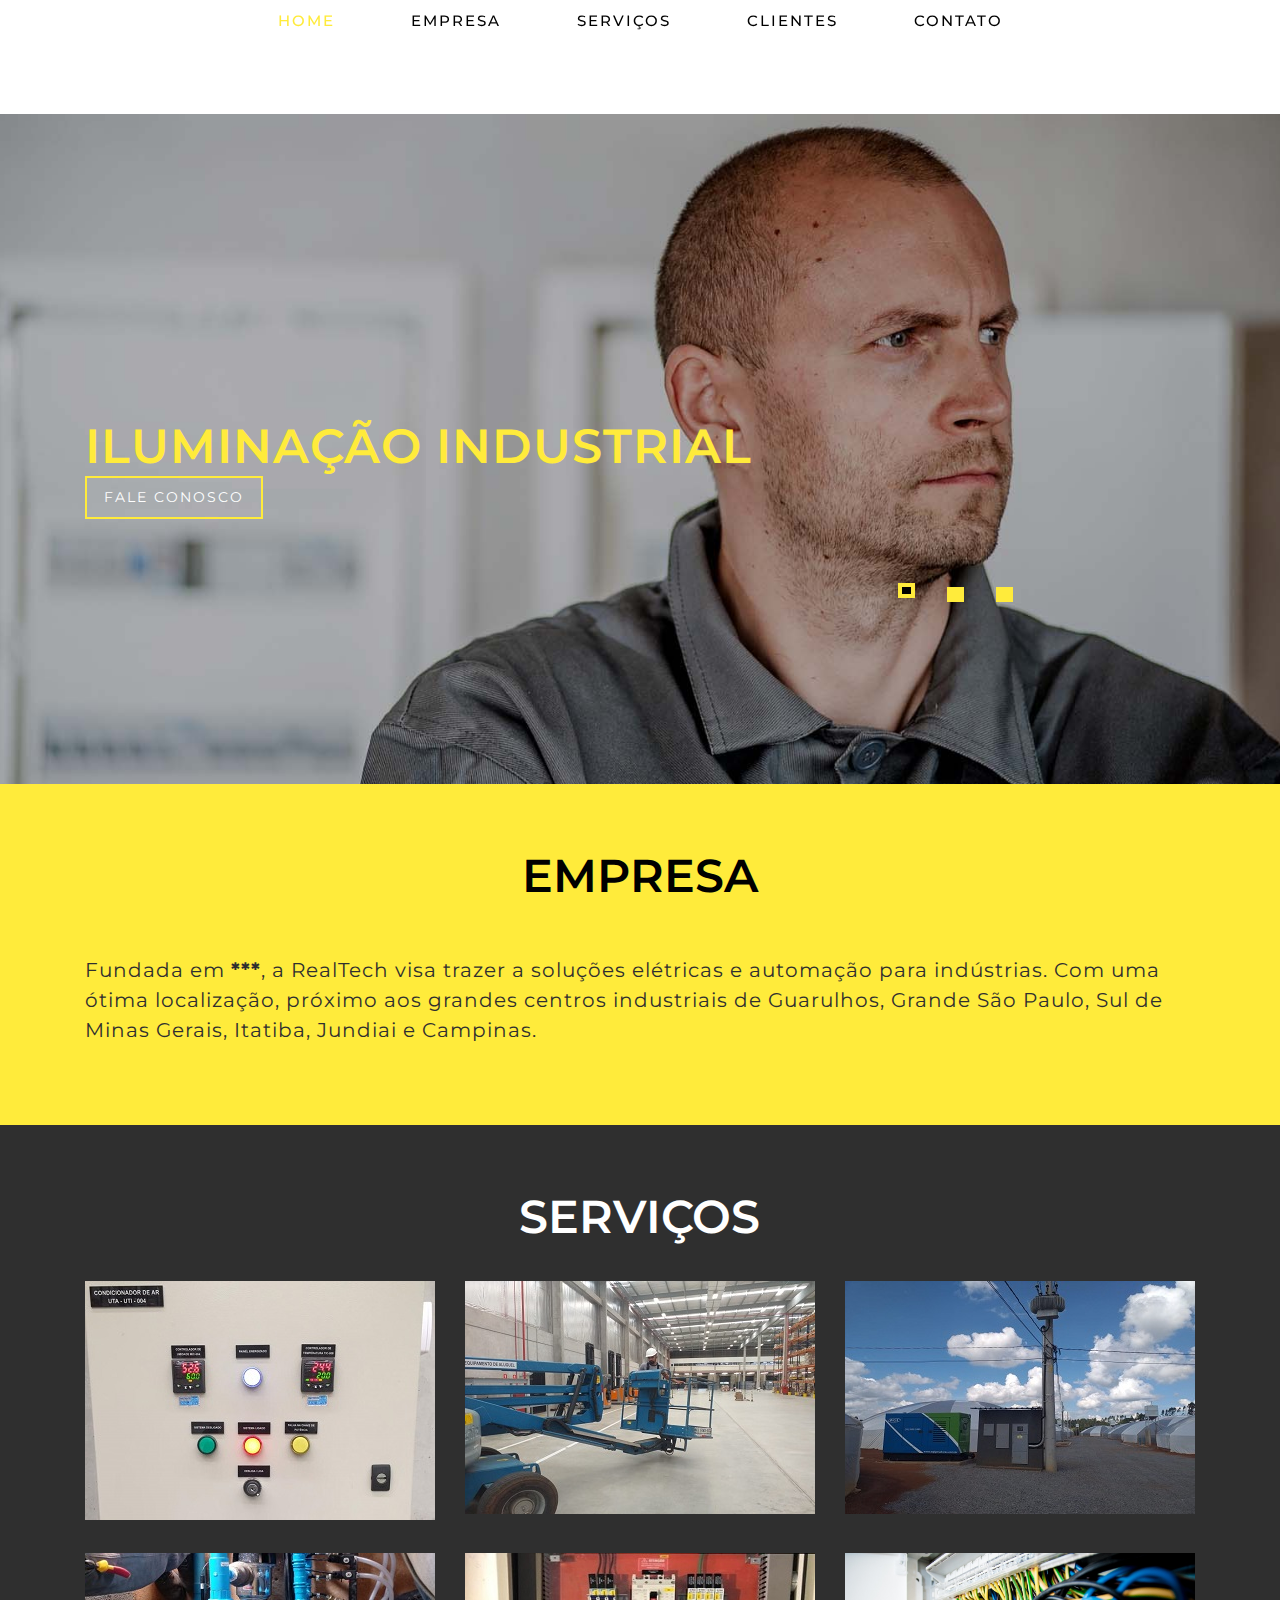
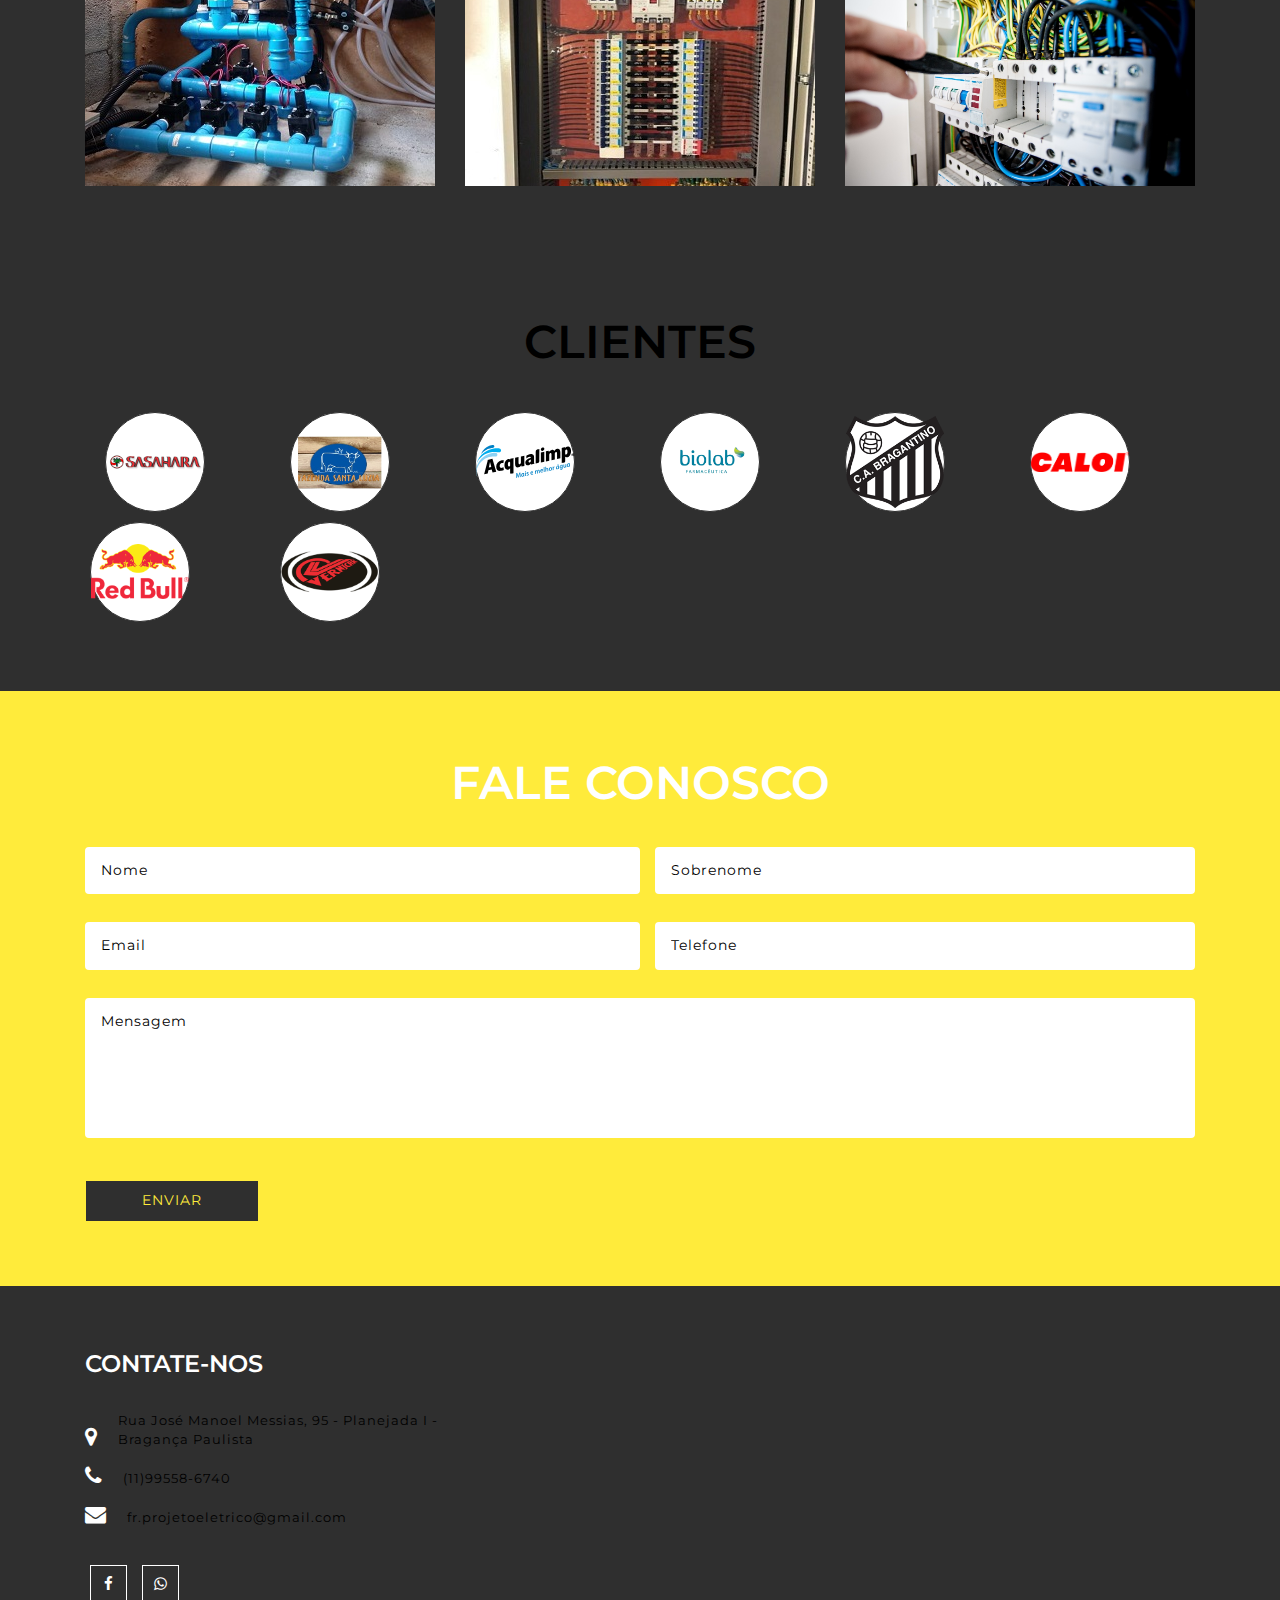
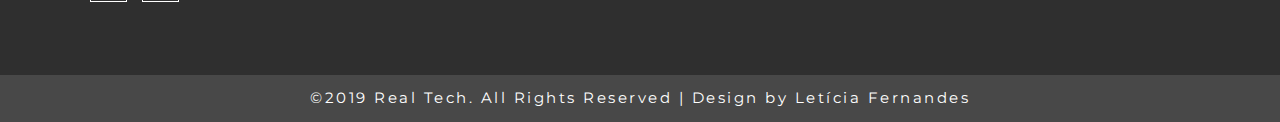
<file: web/index.html>
<!DOCTYPE html>
<html lang="zxx">
   <head>
      <title>Real Tech Automação</title>
      <!--meta tags -->
      <meta charset="UTF-8">
      <meta name="viewport" content="width=device-width, initial-scale=1">
      <meta name="keywords" content="" />
      <script>
         addEventListener("load", function () {
         	setTimeout(hideURLbar, 0);
         }, false);
         
         function hideURLbar() {
         	window.scrollTo(0, 1);
         }
      </script>
      <!--//meta tags ends here-->
      <!--booststrap-->
      <link href="css/bootstrap.min.css" rel="stylesheet" type="text/css" media="all">
      <!--//booststrap end-->
      <!-- font-awesome icons -->
      <link href="css/font-awesome.css" rel="stylesheet">
      <!-- //font-awesome icons -->
      <!-- For Clients slider -->
      <link rel="stylesheet" href="css/flexslider.css" type="text/css" media="all" />
      <!-- //For clients slider -->
      <link href="css/lsb.css" rel="stylesheet" type="text/css">
      <!--gallery lsb lightbox-->
      <!--stylesheets-->
      <link href="css/style.css" rel='stylesheet' type='text/css' media="all">
      <link href="css/estilo.css" rel='stylesheet' type='text/css' media="all">
      <!--//stylesheets-->
      <link href="//fonts.googleapis.com/css?family=Montserrat:300,400,500" rel="stylesheet">
   </head>
   <body>
      <div class="header-outs" id="home">
         <div class="header-bar">
            <nav class="navbar navbar-expand-lg navbar-light">
               <button class="navbar-toggler" type="button" data-toggle="collapse" data-target="#navbarSupportedContent" aria-controls="navbarSupportedContent" aria-expanded="false" aria-label="Toggle navigation">
               <span class="navbar-toggler-icon"></span>
               </button>
               <div class="collapse navbar-collapse justify-content-center" id="navbarSupportedContent">
                  <ul class="navbar-nav ">
                     <li class="nav-item active">
                        <a class="nav-link" href="index">Home <span class="sr-only">(current)</span></a>
                     </li>
                     <li class="nav-item">
                        <a href="#about" class="nav-link scroll">Empresa</a>
                     </li>
                     <li class="nav-item">
                        <a href="#services" class="nav-link scroll">Serviços</a>
                     </li>
                     <li class="nav-item">
                        <a href="#clients" class="nav-link scroll">Clientes</a>
                     </li>
                     <li class="nav-item">
                        <a href="#contact" class="nav-link scroll">Contato</a>
                     </li>
                  </ul>
               </div>
            </nav>
            <div class="hedder-up">
               <h1><a class="navbar-brand" href="index">RealTech Automação</a></h1>
            </div>
         </div>
         <!-- //Navigation -->
         <!-- Slideshow 4 -->
         <div class="slider">
            <div class="callbacks_container">
               <ul class="rslides" id="slider4">
                  <li>
                     <div class="slider-img two-img">
                        <div class="container">
                           <div class="slider-info">
                              <h4>ILUMINAÇÃO INDUSTRIAL</h4>
                              <!--<p>Quis autem vel eum iure reprehderit Quis autem <br>vel eum iure reprehderit.</p>-->
                              <div class="outs_more-buttn">
                                 <a href="#contact">FALE CONOSCO</a>
                              </div>
                           </div>
                        </div>
                     </div>
                  </li>
                  <li>
                     <div class="slider-img one-img">
                        <div class="container">
                           <div class="slider-info">
                              <h4>CONHEÇA OS NOSSOS SERVIÇOS</h4>
                              <!--<p>Quis autem vel eum iure reprehderit Quis autem <br>vel eum iure reprehderit.</p>-->
                              <div class="outs_more-buttn">
                                 <a href="#services">CLIQUE AQUI</a>
                              </div>
                           </div>
                        </div>
                     </div>
                  </li>
                  <li>
                     <div class="slider-img three-img">
                        <div class="container">
                           <div class="slider-info">
                              <h4>MONTAGEM DE PAINÉIS</h4>
                              <!--<p>Quis autem vel eum iure reprehderit Quis autem <br>vel eum iure reprehderit.</p>-->
                              <div class="outs_more-buttn">
                                <a href="#contact">FALE CONOSCO</a>
                              </div>
                           </div>
                        </div>
                     </div>
                  </li>
               </ul>
            </div>
            <!-- This is here just to demonstrate the callbacks -->
            <!-- <ul class="events">
               <li>Example 4 callback events</li>
               </ul>-->
         </div>
         <div class="clearfix"></div>
      </div>
      <!-- //banner -->
      <!--about -->
      <div class="about" id="about">
         <div class="container">
            <div class="row abt-colm offset">
               <div class="agile-abt-info col-lg-12 col-md-12 col-sm-12">
                  <h3 class="title">EMPRESA</h3>
                  <div class="info-sub-w3">
                     <p>Fundada em <strong>***</strong>, a RealTech visa trazer a soluções elétricas e automação para indústrias. Com uma ótima localização, próximo aos grandes centros industriais de Guarulhos, Grande São Paulo, Sul de Minas Gerais, Itatiba, Jundiai e Campinas.
                     </p>
                  </div>
                  <!--<div class="arrow">
                     <ul>
                        <li>
                           <span class="fa fa-chevron-right dog-arrow" aria-hidden="true"></span>
                           <p>Vivamus elementum semper </p>
                        </li>
                        <li>
                           <span class="fa fa-chevron-right dog-arrow" aria-hidden="true"></span>
                           <p>Bibendum sodales, augue </p>
                        </li>
                        <li>
                           <span class="fa fa-chevron-right dog-arrow" aria-hidden="true"></span>
                           <p>Vivamus elementum semper </p>
                        </li>
                        <li>
                           <span class="fa fa-chevron-right dog-arrow" aria-hidden="true"></span>
                           <p>Vivamus elementum semper </p>
                        </li>
                     </ul>
                  </div>-->
               </div>
            </div>
         </div>
      </div>
      <!--//about -->
      <!--services-->
      
         <div class="service" id="services">
            <div class="container">
               <div class="w3ls_banner_bottom_grids agileinfo_testimonial_grids">
                  <div class="service-info">
                     <h3 class="title" id="titleServices">SERVIÇOS</h3>
                  </div>
               </div>
               <div class="row agile_gallery_grids">
               <div class="col-lg-4 col-md-6 col-sm-6 col-6 agile_gallery_grid">
                  <div class="hover ehover14">
                     <a href="images/painel.jpg" class="lsb-preview wthree_p_grid" data-lsb-group="header">
                        <img src="images/painel.jpg" alt=" " class="img-responsive" />
                        <div class="overlay">
                           <h4>MONTAGEM DE PAINÉIS E BANDEIJAMENTO</h4>
                        </div>
                     </a>
                  </div>
               </div>
               <div class="col-lg-4 col-md-6 col-sm-6 col-6 agile_gallery_grid">
                  <div class="hover ehover14">
                     <a href="images/iluminacao.jpg" class="lsb-preview wthree_p_grid" data-lsb-group="header">
                        <img src="images/iluminacao.jpg" alt=" " class="img-responsive" />
                        <div class="overlay">
                           <h4>ILUMINAÇÃO INDUSTRIAL</h4>
                        </div>
                     </a>
                  </div>
               </div>
               <div class="col-lg-4 col-md-6 col-sm-6 col-6 agile_gallery_grid">
                  <div class="hover ehover14">
                     <a href="images/posto.jpg" class="lsb-preview wthree_p_grid" data-lsb-group="header">
                        <img src="images/posto.jpg" alt=" " class="img-responsive" />
                        <div class="overlay">
                           <h4>MONTAGEM DE POSTO DE MÉDIA TENSÃO</h4>
                        </div>
                     </a>
                  </div>
               </div>
               <div class="col-lg-4 col-md-6 col-sm-6 col-6 agile_gallery_grid grid1">
                  <div class="hover ehover14">
                     <a href="images/tubulacao.jpg" class="lsb-preview wthree_p_grid" data-lsb-group="header">
                        <img src="images/tubulacao.jpg" alt=" " class="img-responsive" />
                        <div class="overlay">
                           <h4>LEITOS E TUBULAÇÕES</h4>
                        </div>
                     </a>
                  </div>
               </div>
               <div class="col-lg-4 col-md-6 col-sm-6 col-6 agile_gallery_grid grid1">
                  <div class="hover ehover14">
                     <a href="images/s3.jpg" class="lsb-preview wthree_p_grid" data-lsb-group="header">
                        <img src="images/s3.jpg" alt=" " class="img-responsive" />
                        <div class="overlay">
                           <h4>LECCY</h4>
                           <div class="info nullbutton button">Full View</div>
                        </div>
                     </a>
                  </div>
               </div>
               <div class="col-lg-4 col-md-6 col-sm-6 col-6 agile_gallery_grid grid1">
                  <div class="hover ehover14">
                     <a href="images/eletric.jpg" class="lsb-preview wthree_p_grid" data-lsb-group="header">
                        <img src="images/eletric.jpg" alt=" " class="img-responsive" />
                        <div class="overlay">
                           <h4>LECCY</h4>
                           <div class="info nullbutton button">Full View</div>
                        </div>
                     </a>
                  </div>
               </div>
            </div>
            </div>
         </div>
      <!--//services-->
      <!-- gallery -->
      <!--<div id="gallery" class="gallery">
         <div class="container">
            <h3 class="title clr" >Portfolio</h3>
            <div class="row agile_gallery_grids">
               <div class="col-lg-4 col-md-6 col-sm-6 agile_gallery_grid">
                  <div class="hover ehover14">
                     <a href="images/g1.jpg" class="lsb-preview wthree_p_grid" data-lsb-group="header">
                        <img src="images/g1.jpg" alt=" " class="img-responsive" />
                        <div class="overlay">
                           <h4>LECCY</h4>
                           <div class="info nullbutton button">Full View</div>
                        </div>
                     </a>
                  </div>
               </div>
               <div class="col-lg-4 col-md-6 col-sm-6 agile_gallery_grid">
                  <div class="hover ehover14">
                     <a href="images/g2.jpg" class="lsb-preview wthree_p_grid" data-lsb-group="header">
                        <img src="images/g2.jpg" alt=" " class="img-responsive" />
                        <div class="overlay">
                           <h4>LECCY</h4>
                           <div class="info nullbutton button">Full View</div>
                        </div>
                     </a>
                  </div>
               </div>
               <div class="col-lg-4 col-md-6 col-sm-6 agile_gallery_grid">
                  <div class="hover ehover14">
                     <a href="images/g3.jpg" class="lsb-preview wthree_p_grid" data-lsb-group="header">
                        <img src="images/g3.jpg" alt=" " class="img-responsive" />
                        <div class="overlay">
                           <h4>LECCY</h4>
                           <div class="info nullbutton button">Full View</div>
                        </div>
                     </a>
                  </div>
               </div>
               <div class="col-lg-4 col-md-6 col-sm-6 agile_gallery_grid grid1">
                  <div class="hover ehover14">
                     <a href="images/g4.jpg" class="lsb-preview wthree_p_grid" data-lsb-group="header">
                        <img src="images/g4.jpg" alt=" " class="img-responsive" />
                        <div class="overlay">
                           <h4>LECCY</h4>
                           <div class="info nullbutton button">Full View</div>
                        </div>
                     </a>
                  </div>
               </div>
               <div class="col-lg-4 col-md-6 col-sm-6 agile_gallery_grid grid1">
                  <div class="hover ehover14">
                     <a href="images/g5.jpg" class="lsb-preview wthree_p_grid" data-lsb-group="header">
                        <img src="images/g5.jpg" alt=" " class="img-responsive" />
                        <div class="overlay">
                           <h4>LECCY</h4>
                           <div class="info nullbutton button">Full View</div>
                        </div>
                     </a>
                  </div>
               </div>
               <div class="col-lg-4 col-md-6 col-sm-6 agile_gallery_grid grid1">
                  <div class="hover ehover14">
                     <a href="images/g6.jpg" class="lsb-preview wthree_p_grid" data-lsb-group="header">
                        <img src="images/g6.jpg" alt=" " class="img-responsive" />
                        <div class="overlay">
                           <h4>LECCY</h4>
                           <div class="info nullbutton button">Full View</div>
                        </div>
                     </a>
                  </div>
               </div>
            </div>
         </div>
      </div>-->
      <!-- //gallery --> 
      <!--clients-->
      <div class="clients" id="clients">
         <div class="container">
         <h3 class="title">CLIENTES</h3>
         <div class="row clients-says-agile">
             <div class="col-xl-2 col-lg-2 col-md-4 col-sm-4 col-4 agile_gallery_grid">
                  <div class="clientes">
                        <img src="images/clientes/sasahara.png" alt=" " class="img-responsive" />
                  </div>
               </div>
               <div class="col-xl-2 col-lg-2 col-md-4 col-sm-4 col-4 agile_gallery_grid">
                  <div class="clientes">
                        <img src="images/clientes/fazenda.png" alt=" " class="img-responsive" />
                  </div>
               </div>
               <div class="col-xl-2 col-lg-2 col-md-4 col-sm-4 col-4 agile_gallery_grid">
                  <div class="clientes">
                        <img src="images/clientes/acqualimp.svg" alt=" " class="img-responsive" />
                  </div>
               </div>
               <div class="col-xl-2 col-lg-2 col-md-4 col-sm-4 col-4 agile_gallery_grid">
                  <div class="clientes">
                        <img src="images/clientes/biolab.png" alt=" " class="img-responsive" />
                  </div>
               </div>
               <div class="col-xl-2 col-lg-2 col-md-4 col-sm-4 col-4 agile_gallery_grid">
                  <div class="clientes">
                        <img src="images/clientes/bragantino.png" alt=" " class="img-responsive" />
                  </div>
               </div>
               <div class="col-xl-2 col-lg-2 col-md-4 col-sm-4 col-4 agile_gallery_grid">
                  <div class="clientes">
                        <img src="images/clientes/caloi.png" alt=" " class="img-responsive" />
                  </div>
               </div>
         </div>
         <div class="row">
            <div class="col-xl-2 col-lg-2 col-md-4 col-sm-4 col-4 agile_gallery_grid">
               <div class="clientes">
                  <img src="images/clientes/redbull.png" alt=" " class="img-responsive" />
               </div>
            </div>
            <div class="col-xl-2 col-lg-2 col-md-4 col-sm-4 col-4 agile_gallery_grid">
               <div class="clientes">
                  <img src="images/clientes/vernicar.png" alt=" " class="img-responsive" />
               </div>
            </div>
         </div>
      </div>
      </div>
      <!--clients-->
      <!--contact -->
      <div class="contact" id="contact">
         <div class="container">
            <h3 class="title clr">FALE CONOSCO</h3>
            <div class=" contact-form col-lg-12 col-md-12 col-sm-12">
               <form action="#" method="post">
                  <div class="row contact-bothside-agileinfo">
                     <div class="col-md-6 col-sm-6 col-xs-6 form-right form-left">
                        <input type="text" name="Name" placeholder="Nome" required="">
                     </div>
                     <div class="col-md-6 col-sm-6 col-xs-6 form-right ">
                        <input type="text" name="Last name" placeholder="Sobrenome" required="">
                     </div>
                     <div class="col-md-6 col-sm-6 col-xs-6 form-right form-left">
                        <input type="email" name="Email" placeholder="Email" required="">
                     </div>
                     <div class="col-md-6 col-sm-6 col-xs-6 form-right ">
                        <input type="text" name="phone" placeholder="Telefone" required="">
                     </div>
                     <textarea name="Message" placeholder="Mensagem" required=""></textarea>
                     <input type="submit" value="ENVIAR">
                  </div>
               </form>
            </div>
         </div>
      </div>
      <!--//contact -->
      <!-- //Footer -->
      <div class="footer">
         <div class="container">
            <div class="row footer-agile-grids">
               <div class="col-lg-5 col-md-12 col-sm-12 wthree-left-right">
                  <h4>CONTATE-NOS</h4>
                  <div class="addres-up">
                     <ul>
                        <li>
                           <span class="fa fa-map-marker icons-left" aria-hidden="true"></span>
                           <p style="color: black !important">Rua José Manoel Messias, 95 - Planejada I - <br> Bragança Paulista</p>
                        </li>
                        <li>
                           <span class="fa fa-phone icons-left" aria-hidden="true"></span>
                           <p style="color: black !important">(11)99558-6740</p>
                        </li>
                        <li>
                           <span class="fa fa-envelope"></span>
                           <p><a style="color: black !important" href="mailto:info@example.com">fr.projetoeletrico@gmail.com</a></p>
                        </li>
                     </ul>
                  </div>
                  <div class="icons">
                     <ul>
                        <li><a href="#"><span class="fa fa-facebook"></span></a></li>
                        <li><a href="https://api.whatsapp.com/send?1=pt_BR&phone=5511995586740"><span class="fa fa-whatsapp icon icon-border"></span></a></li>
                     </ul>
                  </div>
               </div>
               <div class="col-lg-7 col-md-12 col-sm-12 wthree-left-right">
                  <div class="contact-map">
                     <iframe src="https://www.google.com/maps/embed?pb=!1m18!1m12!1m3!1d3674.808646911799!2d-46.554912985559994!3d-22.92042774411903!2m3!1f0!2f0!3f0!3m2!1i1024!2i768!4f13.1!3m3!1m2!1s0x94ceca4d7d29fc09%3A0x75da02d58563ce19!2sR.+Jos%C3%A9+Manoel+Mess%C3%ADas%2C+95+-+Cidade+Planejada+I%2C+Bragan%C3%A7a+Paulista+-+SP%2C+12922-220!5e0!3m2!1spt-BR!2sbr!4v1558098387877!5m2!1spt-BR!2sbr" allowfullscreen></iframe>
                  </div>
               </div>
            </div>
         </div>
      </div>
      <footer>
         <p>©2019 Real Tech. All Rights Reserved | Design by <a href="" target="_blank">Letícia Fernandes</a></p>
      </footer>
      <!-- //Footer -->
      <!--js working-->
      <script src='js/jquery-2.2.3.min.js'></script>
      <!--//js working-->
      <!-- carousal service slider-->
      <script src="js/slick.js"></script>
      <script>
         $(document).on('ready', function() {
           $(".center").slick({
         	dots: true,
         	infinite: true,
         	centerMode: true,
         	slidesToShow: 2,
         	slidesToScroll: 2,
         	responsive: [
         		{
         		  breakpoint: 768,
         		  settings: {
         			arrows: true,
         			centerMode: false,
         			slidesToShow: 2
         		  }
         		},
         		{
         		  breakpoint: 480,
         		  settings: {
         			arrows: true,
         			centerMode: false,
         			centerPadding: '40px',
         			slidesToShow: 1
         		  }
         		}
         	 ]
           });
         });
      </script>
      <!-- //carousal -->
      <!--responsiveslides banner-->
      <script src="js/responsiveslides.min.js"></script>
      <script>
         // You can also use "$(window).load(function() {"
         $(function () {
         	// Slideshow 4
         	$("#slider4").responsiveSlides({
         		auto: true,
         		pager:true,
         		nav: false,
         		speed: 900,
         		namespace: "callbacks",
         		before: function () {
         			$('.events').append("<li>before event fired.</li>");
         		},
         		after: function () {
         			$('.events').append("<li>after event fired.</li>");
         		}
         	});
         
         });
      </script>
      <!--// responsiveslides banner-->	  
      <!--About OnScroll-Number-Increase-JavaScript -->
      <script src="js/jquery.waypoints.min.js"></script>
      <script src="js/jquery.countup.js"></script>
      <script>
         $('.counter').countUp();
      </script>
      <!-- //OnScroll-Number-Increase-JavaScript -->
      <!-- clients FlexSlider-JavaScript -->
      <script defer src="js/jquery.flexslider.js"></script>
      <script>
         $(window).load(function(){
         $('.flexslider').flexslider({
         	animation: "slide",
         	start: function(slider){
         		$('body').removeClass('loading');
         	}
         });
         });
      </script>
      <!-- //clients FlexSlider-JavaScript -->
      <!-- gallery-lightbox -->  
      <script src="js/lsb.min.js"></script>
      <script>
         $(window).load(function() {
         	  $.fn.lightspeedBox();
         	});
      </script> 
      <!-- //gallery-lightbox -->
      <!-- start-smoth-scrolling -->
      <script src="js/move-top.js"></script>
      <script src="js/easing.js"></script>
      <script>
         jQuery(document).ready(function ($) {
         	$(".scroll").click(function (event) {
         		event.preventDefault();
         		$('html,body').animate({
         			scrollTop: $(this.hash).offset().top
         		}, 900);
         	});
         });
      </script>
      <!-- start-smoth-scrolling -->
      <!-- here stars scrolling icon -->
      <script>
         $(document).ready(function () {
         
         	var defaults = {
         		containerID: 'toTop', // fading element id
         		containerHoverID: 'toTopHover', // fading element hover id
         		scrollSpeed: 1200,
         		easingType: 'linear'
         	};
         
         
         	$().UItoTop({
         		easingType: 'easeOutQuart'
         	});
         
         });
      </script>
      <!-- //here ends scrolling icon -->
      <!--bootstrap working-->
      <script src="js/bootstrap.min.js"></script>
      <!-- //bootstrap working-->
   </body>
</html>
</file>
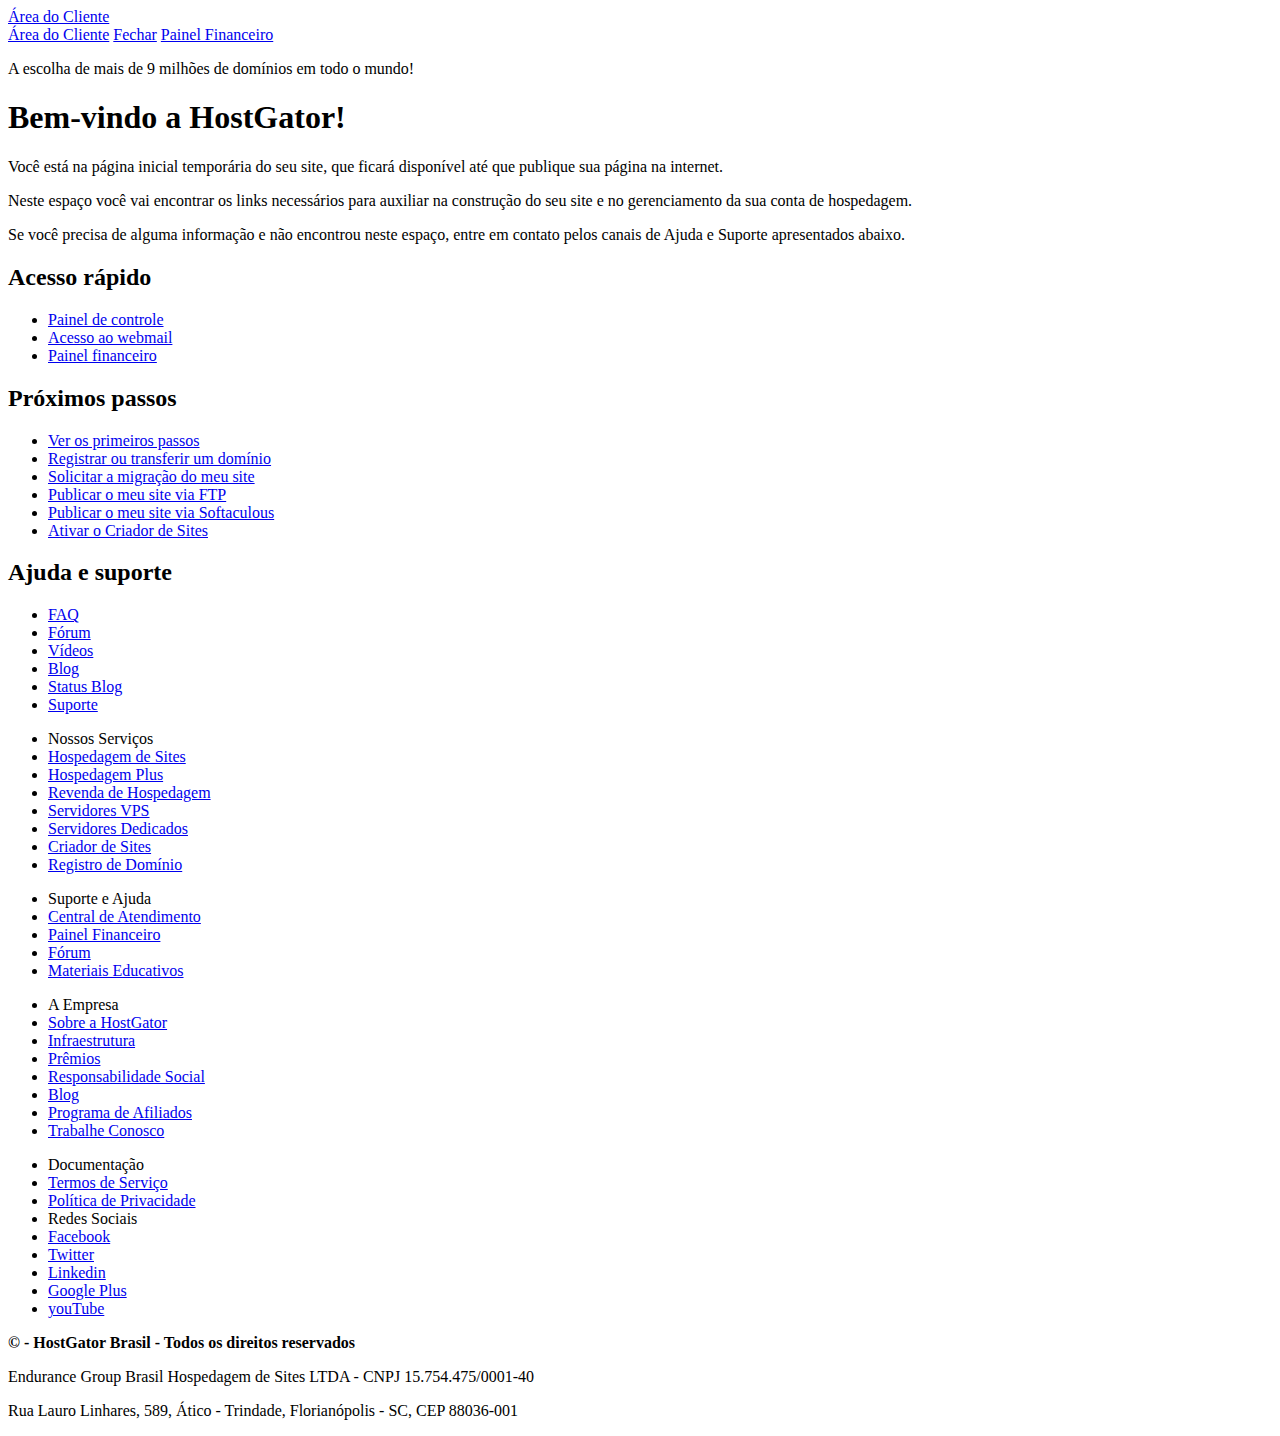
<file: default.html>
<!doctype html>
<!--[if lt IE 7]>
<html class="no-js ie6 oldie" lang="en">
  <![endif]-->
  <!--[if IE 7]>
  <html class="no-js ie7 oldie" lang="en">
    <![endif]-->
    <!--[if IE 8]>
    <html class="no-js ie8 oldie" lang="en">
      <![endif]-->
      <!--[if gt IE 8]><!-->
      <html class="no-js" lang="pt-br">
        <!--<![endif]-->
        <!--[if IE]>
        <script src="http://html5shiv.googlecode.com/svn/trunk/html5.js"></script>
        <![endif]-->
        <head>
          <meta http-equiv="Content-Type" content="text/html; charset=utf-8" />
          <title>HostGator - Hospedagem de Sites | Primeiros Passos</title>
          <link rel="stylesheet" href="https://latam-files.hostgator.com/default-page/assets/css/default.css?id=15">
          <link rel="shortcut icon" href="https://latam-files.hostgator.com/default-page/assets/img/favicons/favicon.ico">
          <link rel="icon" href="https://latam-files.hostgator.com/default-page/assets/img/favicons/favicon-32.png" sizes="32x32">
          <link rel="icon" href="https://latam-files.hostgator.com/default-page/assets/img/favicons/favicon-57.png" sizes="57x57">
          <link rel="icon" href="https://latam-files.hostgator.com/default-page/assets/img/favicons/favicon-76.png" sizes="76x76">
          <link rel="icon" href="https://latam-files.hostgator.com/default-page/assets/img/favicons/favicon-96.png" sizes="96x96">
          <link rel="icon" href="https://latam-files.hostgator.com/default-page/assets/img/favicons/favicon-128.png" sizes="128x128">
          <link rel="shortcut icon" href="https://latam-files.hostgator.com/default-page/assets/img/favicons/favicon-192.png" sizes="192x192">
          <link rel="apple-touch-icon" href="https://latam-files.hostgator.com/default-page/assets/img/favicons/favicon-120.png" sizes="120x120">
          <link rel="apple-touch-icon" href="https://latam-files.hostgator.com/default-page/assets/img/favicons/favicon-152.png" sizes="152x152">
          <link rel="apple-touch-icon" href="https://latam-files.hostgator.com/default-page/assets/img/favicons/favicon-180.png" sizes="180x180">
          <script type="text/javascript" src="https://latam-files.hostgator.com/default-page/assets/js/jquery-1.12.1.min.js" ></script>
          <script type="text/javascript">
            $(document).ready(function() {
                $('.aba-financeiro a:first-child, .aba-financeiro a:nth-child(2)').click(function(e) {
                  e.preventDefault();
                  if ( $('.aba-financeiro.links').hasClass('visible') ) {
                    $('.aba-financeiro.links').removeClass('visible');
                    $('.aba-financeiro.links').slideUp(100);
                  } else {
                    $('.aba-financeiro.links').addClass('visible');
                    $('.aba-financeiro.links').slideDown(100);
                  }
                });

                var today = new Date();
                var year = today.getFullYear();

                $('#year').html(year);
            });
          </script>
        </head>
        <body>
          <div id="wrapper">
            <div id="container">
              <header>
                <div class="head">
                </div>
                <div id="header">
                  <div class="aba-financeiro">
                    <a href="https://financeiro.hostgator.com.br/" id="abreAreaCliente" rel="nofollow">Área do Cliente</a>
                  </div>
                  <div class="aba-financeiro links">
                    <a href="https://financeiro.hostgator.com.br/" class="aba" rel="nofollow">Área do Cliente</a>
                    <a href="#" class="close_bt">Fechar</a>
                    <a href="https://financeiro.hostgator.com.br/" class="acesso1" rel="nofollow">Painel Financeiro</a>
                  </div>
                  <div class="support">
                    <p class="chamada-header">A escolha de mais de 9 milhões de domínios em todo o mundo!</p>
                  </div>
                  <div class="logo" onclick="window.open('/','_parent');"></div>
                </div>
              </header>
              <div id="shadow">
                <div id="content" class="clearfix">
                  <article>
                    <header id="banner-header">
                      <h1>Bem-vindo a HostGator!</h1>
                      <p>Você está na página inicial temporária do seu site, que ficará disponível até que publique sua página na internet.</p>
                      <p>Neste espaço você vai encontrar os links necessários para auxiliar na construção do seu site e no gerenciamento da sua conta de hospedagem.</p>
                      <p>Se você precisa de alguma informação e não encontrou neste espaço, entre em contato pelos canais de Ajuda e Suporte apresentados abaixo.</p>
                    </header>
                    <section class="fieldset-box clearfix" id="acesso-rapido">
                      <h2>Acesso rápido</h2>
                      <ul>
                        <li><a class="cpanel" href="/cpanel" target="_blank">Painel de controle</a></li>
                        <li><a class="webmail" href="/webmail" target="_blank">Acesso ao webmail</a></li>
                        <li><a class="financeiro" href="https://financeiro.hostgator.com.br/" target="_blank" rel="nofollow">Painel financeiro</a></li>
                      </ul>
                    </section>
                    <section class="fieldset-box clearfix" id="proximos-passos">
                      <h2>Próximos passos</h2>
                      <ul>
                        <li><a href="https://www.hostgator.com.br/como-publicar-seu-site" target="_blank" rel="nofollow">Ver os primeiros passos</a></li>
                        <li><a href="https://www.hostgator.com.br/registro-de-dominio" target="_blank" rel="nofollow">Registrar ou transferir um domínio</a></li>
                        <li><a href="https://suporte.hostgator.com.br/hc/pt-br/articles/115000391054" target="_blank">Solicitar a migração do meu site</a></li>
                        <li><a href="https://suporte.hostgator.com.br/hc/pt-br/articles/115000909954" target="_blank">Publicar o meu site via FTP</a></li>
                        <li><a href="http://blog.hostgator.com.br/quickinstall-instale-dezenas-de-sistemas-em-instantes/" target="_blank">Publicar o meu site via Softaculous</a></li>
                        <li><a href="https://suporte.hostgator.com.br/hc/pt-br/articles/360020883234" target="_blank">Ativar o Criador de Sites</a></li>
                      </ul>
                    </section>
                    <section class="fieldset-box clearfix" id="ajuda-suporte">
                      <h2>Ajuda e suporte</h2>
                      <ul>
                        <li><a class="faq" href="https://suporte.hostgator.com.br" target="_blank">FAQ</a></li>
                        <li><a class="forum" href="https://lab.hostgator.com.br/hc/pt-br" target="_blank">Fórum</a></li>
                        <li><a class="videos" href="https://www.youtube.com/user/HostGatorBRTV" target="_blank">Vídeos</a></li>
                        <li><a class="blog" href="https://www.hostgator.com.br/blog" target="_blank">Blog</a></li>
                        <li><a class="status" href="http://status.hostgator.com.br/" target="_blank">Status Blog</a></li>
                        <li><a class="suporte" href="https://suporte.hostgator.com.br" target="_blank">Suporte</a></li>
                      </ul>
                    </section>
                  </article>
                </div>
                <!-- fim div content-->
              </div>
              <!-- fim div shadow-->
              <div class="shadowbottom"></div>
              <!-- fim div shadowbottom-->
            </div>
            <!-- fim div body -->
            <div id="newfooter">
              <ul id="c1">
                <li class="foottitle"><span>Nossos Servi&ccedil;os</span></li>
                <li><a href="https://www.hostgator.com.br/hospedagem-de-sites" title="Hospedagem de Sites" rel="nofollow">Hospedagem de Sites</a></li>
                <li><a href="https://www.hostgator.com.br/hospedagem-de-sites-plus" title="Hospedagem Plus" rel="nofollow">Hospedagem Plus</a></li>
                <li><a href="https://www.hostgator.com.br/revenda-de-hospedagem" title="Revenda de Hospedagem" rel="nofollow">Revenda de Hospedagem</a></li>
                <li><a href="https://www.hostgator.com.br/servidor-vps" title="Servidores VPS" rel="nofollow">Servidores VPS</a></li>
                <li><a href="https://www.hostgator.com.br/servidor-dedicado" title="Servidores Dedicados" rel="nofollow">Servidores Dedicados</a></li>
                <li><a href="https://www.hostgator.com.br/criador-de-sites" title="Crie seu site em minutos!" rel="nofollow">Criador de Sites</a></li>
                <li><a href="https://www.hostgator.com.br/registro-de-dominio" title="Registro de Dom&iacute;nio" rel="nofollow">Registro de Dom&iacute;nio</a></li>
              </ul>
              <ul id="c2">
                <li class="foottitle"><span>Suporte e Ajuda</span></li>
                <li><a href="https://suporte.hostgator.com.br/" title="Central de Atendimento">Central de Atendimento</a></li>
                <li><a href="https://financeiro.hostgator.com.br/" title="Painel Financeiro">Painel Financeiro</a></li>
                <li><a href="https://lab.hostgator.com.br/hc/pt-br" title="F&oacute;rum">F&oacute;rum</a></li>
                <li><a href="https://www.hostgator.com.br/blog/materiais-para-download" title="Download gratuito de Materiais Educativos" rel="nofollow">Materiais Educativos</a></li>
              </ul>
              <ul id="c3">
                <li class="foottitle"><span>A Empresa</span></li>
                <li><a href="https://www.hostgator.com.br/sobre-a-hostgator" style="white-space:nowrap;" title="Sobre a HostGator" rel="nofollow">Sobre a HostGator</a></li>
                <li><a href="https://www.hostgator.com.br/infraestrutura" title="Infraestrutura" rel="nofollow">Infraestrutura</a></li>
                <li><a href="https://www.hostgator.com.br/premios" title="Pr&ecirc;mios" rel="nofollow">Pr&ecirc;mios</a></li>
                <li><a href="https://www.hostgator.com.br/responsabilidade-social" title="Responsabilidade Social" rel="nofollow">Responsabilidade Social</a></li>
                <li><a href="https://www.hostgator.com.br/blog" title="Blog da Empresa" rel="nofollow">Blog</a></li>
                <li><a href="https://www.hostgator.com.br/programa-de-afiliados" title="Afiliados" rel="nofollow">Programa de Afiliados</a></li>
                <li><a href="https://www.hostgator.com.br/trabalhe-conosco" title="Trabalhe Conosco" rel="nofollow">Trabalhe Conosco</a></li>
              </ul>
              <ul id="c5">
                <li class="foottitle"><span>Documenta&ccedil;&atilde;o</span></li>
                <li><a href="https://www.hostgator.com.br/termos-de-servico" title="Termos de Servi&ccedil;o" rel="nofollow">Termos de Servi&ccedil;o</a></li>
                <li><a href="https://www.hostgator.com.br/politica-de-privacidade" title="Pol&iacute;tica de Privacidade" rel="nofollow">Pol&iacute;tica de Privacidade</a></li>
                <li class="foottitle redes"><span>Redes Sociais</span></li>
                <li><a class="social facebook" href="http://www.facebook.com/HostGatorBrasil" target="_blank">Facebook</a>
                </li>
                <li>
                  <a class="social twitter" href="https://twitter.com/hostgatorbrasil" target="_blank">Twitter</a>
                </li>
                <li>
                  <a class="social linkedin" href="https://www.linkedin.com/company/hostgator-brasil" target="_blank">Linkedin</a>
                </li>
                <li>
                  <a class="social gplus" href="https://plus.google.com/+HostgatorBr" target="_blank">Google Plus</a>
                </li>
                <li>
                  <a class="social youtube" href="http://www.youtube.com/HostGatorBRTV" target="_blank">youTube</a>
                </li>
              </ul>
              <div id="copyright">
                <p><strong>&copy; <?php echo date('Y'); ?> - HostGator Brasil - Todos os direitos reservados</strong></p>
                <p>Endurance Group Brasil Hospedagem de Sites LTDA - CNPJ 15.754.475/0001-40</p>
                <p>Rua Lauro Linhares, 589, Ático - Trindade, Florianópolis - SC, CEP 88036-001</p>
              </div>
            </div>
          </div>
          <!-- fim div wrapper -->
          </div>
          </div>
        </body>
      </html>
</file>
<file: web/css/style.css>
/*--
Author: W3layouts
Author URL: http://w3layouts.com
License: Creative Commons Attribution 3.0 Unported
License URL: http://creativecommons.org/licenses/by/3.0/
--*/

html,
body {
    padding: 0;
    margin: 0;
    background: #fff;
    letter-spacing: 1px;
font-family: 'Montserrat', sans-serif;
}

body a {
    outline: none;
    transition: 0.5s all;
    -webkit-transition: 0.5s all;
    -moz-transition: 0.5s all;
    -o-transition: 0.5s all;
    -ms-transition: 0.5s all;
    text-decoration: none;
}

body a:hover {
    text-decoration: none;
}

body a:focus,
a:hover {
    text-decoration: none;
}

input[type="button"],
input[type="submit"] {
    transition: 0.5s all;
    -webkit-transition: 0.5s all;
    -moz-transition: 0.5s all;
    -o-transition: 0.5s all;
    -ms-transition: 0.5s all;
    letter-spacing: 1px;
   font-family: 'Montserrat', sans-serif;
}
select,input[type="email"],input[type="text"],input[type=password],
input[type="button"],input[type="submit"],textarea{
   font-family: 'Montserrat', sans-serif;
	transition:0.5s all;
	-webkit-transition:0.5s all;
	-moz-transition:0.5s all;
	-o-transition:0.5s all;
	-ms-transition:0.5s all;
	letter-spacing: 1px;
	
}
h1,
h2,
h3,
h4,
h5,
h6 {
    margin: 0;
    padding: 0;
    font-family: 'Montserrat', sans-serif;
    letter-spacing: 1px;
}

p {
    margin: 0;
    padding: 0;
    letter-spacing: 1px;
    font-family: 'Montserrat', sans-serif;
}
ul {
    margin: 0;
    padding: 0;
	list-style-type: none;
}
/*-- //Reset-Code --*/
.about,.clients,.team,.contact,.service,.footer,.gallery,.pricing{
    padding: 5em 0;
}

.title {
    font-size: 40px;
    text-align: center;
    color: #000;
    margin-bottom: 37px;
    letter-spacing: 3px;
    font-weight: 600;
    text-transform: uppercase;

}
.clr {
    color: #fff;
}
.lft{    text-align: left;}
.rigt{    text-align: right;}
/*-- header --*/ 
/*-- nav --*/
.header-outs {
	position:relative;
}
.header-bar {
    position: absolute;
    width: 100%;
	z-index: 99;
}
h1 a.navbar-brand {
    font-size: 49px;
    color: #fff !important;
    text-transform: uppercase;
    font-weight: 400;
    letter-spacing: 2px;
    margin: 0px;
}
a.navbar-brand span {
    color: #FFEB3B !important;
    text-transform: uppercase;
    font-size: 54px;
    letter-spacing: 11px;
    margin-top: 7px;
    display: block;
    text-align: center;
}
.navbar-light .navbar-nav .nav-link {
    
    font-size: 15px;
    letter-spacing: 2px;
    text-transform: uppercase;
    font-weight: 500;
	padding: 10px 38px;
    transition: 0.5s all;
    -webkit-transition: 0.5s all;
    -moz-transition: 0.5s all;
    -o-transition: 0.5s all;
    -ms-transition: 0.5s all;
}

nav.navbar.navbar-expand-lg.navbar-light{
    padding: 2em 0em;
    background: rgba(14, 14, 14, 0.4);
}
.navbar-light .navbar-nav .nav-link:focus, .navbar-light .navbar-nav .nav-link:hover {
    color:#FFEB3B;
}
.navbar-light .navbar-nav .active>.nav-link,
.navbar-light .navbar-nav .nav-link.active, 
.navbar-light .navbar-nav .nav-link.open, 
.navbar-light .navbar-nav .open>.nav-link {
    color: #FFEB3B ;
}
/*-- //nav --*/

/*-- //header --*/ 
/*-- banner --*/ 
.hedder-up {
    padding: 10px 0px 0px;
    text-align: center;
}
.one-img{  background: url(../images/b1.jpg)no-repeat center;}
.two-img{  background: url(../images/b2.jpg)no-repeat center;}
.three-img{  background: url(../images/b3.jpg)no-repeat center;} 
.slider-img{  background-size: cover;
    min-height: 800px;
	}  
.rslides {
  position: relative;
  list-style: none;
  overflow: hidden;
  width: 100%;
  padding: 0;
  margin: 0;
  }

.rslides li {
  -webkit-backface-visibility: hidden;
  position: absolute;
  display: none;
  width: 100%;
  left: 0;
  top: 0;
  }

.rslides li:first-child {
  position: relative;
  display: block;
  float: left;
  }

.rslides img {
  display: block;
  height: 100%;
  float: left;
  width: 100%;
  border: 0;
  }
/*-- //banner Slider --*/
.rslides {
  margin: 0 auto 40px;
  }

#slider2,
#slider3 {
  box-shadow: none;
  -moz-box-shadow: none;
  -webkit-box-shadow: none;
  margin: 0 auto;
  }

.rslides_tabs {
  list-style: none;
  padding: 0;
  background: rgba(0,0,0,.25);
  box-shadow: 0 0 1px rgba(255,255,255,.3), inset 0 0 5px rgba(0,0,0,1.0);
  -moz-box-shadow: 0 0 1px rgba(255,255,255,.3), inset 0 0 5px rgba(0,0,0,1.0);
  -webkit-box-shadow: 0 0 1px rgba(255,255,255,.3), inset 0 0 5px rgba(0,0,0,1.0);
  font-size: 18px;
  list-style: none;
  margin: 0 auto 50px;
  max-width: 540px;
  padding: 10px 0;
  text-align: center;
  width: 100%;
  }

.rslides_tabs li {
  display: inline;
  float: none;
  margin-right: 1px;
  }

.rslides_tabs a {
  width: auto;
  line-height: 20px;
  padding: 9px 20px;
  height: auto;
  background: transparent;
  display: inline;
  }

.rslides_tabs li:first-child {
  margin-left: 0;
  }

.rslides_tabs .rslides_here a {
  background: rgba(255,255,255,.1);
  color: #fff;
  font-weight: bold;
  }

a {
  color: #fff;
  text-decoration: none;
  }

/* Callback example */
/*.events {
  list-style: none;
  }*/

.callbacks_container {
  position: relative;
  float: left;
  width: 100%;
  }

.callbacks {
  position: relative;
  list-style: none;
  overflow: hidden;
  width: 100%;
  padding: 0;
  margin: 0;
  }

.callbacks li {
  position: absolute;
  width: 100%;
  left: 0;
  top: 0;
  }

.callbacks img {
  display: block;
  position: relative;
  z-index: 1;
  height: auto;
  width: 100%;
  border: 0;
  }

.callbacks .caption {
  display: block;
  position: absolute;
  z-index: 2;
  font-size: 20px;
  text-shadow: none;
  color: #fff;
  background: #000;
  background: rgba(0,0,0, .8);
  left: 0;
  right: 0;
  bottom: 0;
  padding: 10px 20px;
  margin: 0;
  max-width: none;
  }
.slider-info {
    padding: 24em 0 0;
    width: 100%;
}
.slider-info h4 {
    color:#FFEB3B;
    
    font-weight:600;
}
.slider-info p {
    font-size: 17px;
    letter-spacing: 1px;
    padding: 20px 0px;
    color: #fff;
}
.outs_more-buttn a {
    font-size: 14px;
    color: #fff;
    text-decoration: none;
    text-transform: uppercase;
    display: inline-block;
    letter-spacing: 2px;
    background-color: rgba(255, 255, 255, 0.05);
    outline: none;
    padding: 10px 22px;
    border: 2px double #FFEB3B;
}
.outs_more-buttn a:hover {
    background: rgba(255, 255, 255, 0.17);
    color: #fff;
}
/*.callbacks_nav {
  position: absolute;
  -webkit-tap-highlight-color: rgba(0,0,0,0);
  top: 80%;
  left: 0;
  opacity: 0.7;
  z-index: 3;
  text-indent: -9999px;
  overflow: hidden;
  text-decoration: none;
    height: 53px;
    width: 53px;
  background:rgba(230, 230, 230, 0) url("../images/left-arrow.png") no-repeat left top;
  margin-top: -45px;
  }*/

/*.callbacks_nav:active {
  opacity: 1.0;
  }*/

/*.callbacks_nav.next {
  left: auto;
   background:rgba(230, 230, 230, 0)  url("../images/right-arrow.png") no-repeat 0px 0px;
  background-position: right top;
  right: 0;
  }*/
/*.callbacks_nav ,
.callbacks_nav.next {
background-size:40px;
}*/
#slider3-pager a {
  display: inline-block;
}

#slider3-pager img {
  float: left;
}

#slider3-pager .rslides_here a {
  background: transparent;
  box-shadow: 0 0 0 2px #666;
}

#slider3-pager a {
  padding: 0;
}
/*--pager--*/
.callbacks_tabs {
    list-style: none;
    position: absolute;
    padding: 0;
    top: 68%;
    right: 20%;
    margin: 0;
    z-index: 9;
    display: block;
    text-align: center;
}
.callbacks_tabs li {
    display:inline-block;
       margin: 0px 11px 0px;
}
.callbacks_tabs a {
    visibility: hidden;
}
.callbacks_tabs a:after {
    content: "\f111";
    font-size: 0;
    font-family: FontAwesome;
    visibility: visible;
    display: block;
    width: 21px;
    height: 17px;
    display: inline-block;
    background: #FFEB3B;
    border: none;
    border-radius: 0;
}
.callbacks_here a:after {
	background: #000;
    border: 4px solid #FFEB3B;
}
/*-- //banner --*/
/*--about --*/
.agile-abt-info h2 {
    font-size: 28px;
    color: #186a9a;
    padding-bottom: 28px;
    line-height: 51px;
}
.info-sub-w3 p {
    font-size: 20px;
    color: #7d7979;
    letter-spacing: 2px;
    line-height: 30px;
    padding: 15px 0px 20px;
}
.info-sub-w3 h4 {
    font-size: 17px;
    color: #000;
}
/*-- counter--*/
.rate {
    background: url(../images/r1.jpg)no-repeat center;
}
.stats-grid {
    text-align: center;
    margin: 0 auto;
}
.counter {
    font-size: 41px;
    margin: 8px 0px;
    color: #f76200;
    font-weight: 500; 
    letter-spacing: 1px;
}
.stat-info h4 {
    font-size: 16px;
    color: #000;
    letter-spacing: 1px;
}
.jst-must-info {
    padding: 2em 0em 8em;
}
/*-- //counter --*/

.arrow ul {
    list-style: none;
}
.arrow ul li p {
    display: inline-block;
    font-size: 15px;
    letter-spacing: 2px;
    color: #7d7979;
}
.arrow ul li span {
    display: inline-block;
    padding: 0px 14px 19px 0px;
}
.arrow span.dog-arrow {
    color: #186a9a;
    font-size: 20px;
}
.about_more-buttn a {
    font-size: 14px;
    color: #fff;
    text-decoration: none;
    text-transform: uppercase;
    display: inline-block;
    letter-spacing: 2px;
    background-color:#000;
    outline: none;
    padding: 10px 22px;
    border: 2px double #FFEB3B;
	    margin-top: 1.5em;
}
.about_more-buttn a:hover {
    background:#FFEB3B;
    color: #fff;
}
/*.agile-info-img img {
    width: 100%;
}*/
/*-- //About --*/
/*--order page--*/
.modal-dialog {
    max-width: 588px;
}
.modal-header h4 {
    color: #000;
    text-align: center !important;
    font-size: 35px;
}
.register-form {
    padding: 20px;
}

.register-form input[type="text"],
.register-form input[type="email"], .register-form textarea,
select.category2 {
    font-size: 16px;
    color: #5a5656;
    padding: 12px;
    border: 0;
    width: 100%;
    border-bottom: 1px solid rgba(0, 0, 0, 0.45);
    background: none;
    outline: none;
    margin-bottom: 18px;
}
.styled-input textarea {
    height: 7em;
	resize:none;
}
label.header {
    color: #000;
    font-size: 18px;
    margin: 9px 0px 15px;
    letter-spacing: 1px;
    font-weight: 600;
    padding-left: 10px;
}

.register-form input[type="submit"] {
    outline: none;
    color: #FFF;
    background: #186a9a;
    color: #fff;
    border: none;
    padding: 11px 40px;
    margin: 1em 0 0 0;
    cursor: pointer;
    font-size: 17px;
    letter-spacing: 1px;
    -webkit-transition: 0.5s all;
    -moz-transition: 0.5s all;
    -o-transition: 0.5s all;
    -ms-transition: 0.5s all;
    transition: 0.5s all;
}

.register-form input[type="submit"]:hover {
    background: #000;
    -webkit-transition: 0.5s all;
    -moz-transition: 0.5s all;
    -o-transition: 0.5s all;
    -ms-transition: 0.5s all;
    transition: 0.5s all;
}


/*--placeholder-color--*/

.register-form input::-webkit-input-placeholder {
    color: #5a5656;
}

.register-form input:-moz-placeholder {
    /* Firefox 18- */
    color: #5a5656;
}

.register-form input::-moz-placeholder {
    /* Firefox 19+ */
    color: #5a5656;
}

.register-form input:-ms-input-placeholder {
    color: #5a5656;
}
/* textarea */
.styled-input textarea::-moz-placeholder  {
    color: #5a5656;
}
.styled-input textarea:-moz-placeholder {
    color: #5a5656;
}
.styled-input textarea:-ms-input-placeholder {
    color: #5a5656;
}
.styled-input textarea::-webkit-input-placeholder {
    color: #5a5656;
}


/*--//placeholder-color--*/


/* //order page */
/*-- services --*/
.service{
    background: url(../images/ss1.jpg) no-repeat 0px 0px;
    background-size: cover;
	    background-attachment: fixed;
		padding-top:0em;
}
.video-left-w3l iframe {
    width: 600px;
    height: 334px;
    border: none;
}
.service-video {
    position: relative;
}
.video-left-w3l {
    text-align: center;
    position: absolute;
    top: -119px;
    left: 25%;
	width:50%
}
.service-info {
    padding-top: 14em;
}
/* Slider */
.wthree_head{
	color:#fff;
}
/* Slider */
.slick-slider
{
    position: relative;

    display: block;

    -moz-box-sizing: border-box;
         box-sizing: border-box;

    -webkit-user-select: none;
       -moz-user-select: none;
        -ms-user-select: none;
            user-select: none;

    -webkit-touch-callout: none;
    -khtml-user-select: none;
    -ms-touch-action: pan-y;
        touch-action: pan-y;
    -webkit-tap-highlight-color: transparent;
}

.slick-list
{
    position: relative;

    display: block;
    overflow: hidden;

    margin: 0;
    padding: 0;
}
.slick-list:focus
{
    outline: none;
}
/*.slick-list.dragging
{
    cursor: pointer;
    cursor: hand;
}*/

.slick-slider .slick-track,
.slick-slider .slick-list
{
    -webkit-transform: translate3d(0, 0, 0);
       -moz-transform: translate3d(0, 0, 0);
        -ms-transform: translate3d(0, 0, 0);
         -o-transform: translate3d(0, 0, 0);
            transform: translate3d(0, 0, 0);
}

.slick-track
{
    position: relative;
    top: 0;
    left: 0;

    display: block;
}
.slick-track:before,
.slick-track:after
{
    display: table;

    content: '';
}
.slick-track:after
{
    clear: both;
}
.slick-loading .slick-track
{
    visibility: hidden;
}

.slick-slide
{
    display: none;
    float: left;

    height: 100%;
    min-height: 1px;
}
[dir='rtl'] .slick-slide
{
    float: right;
}
.slick-slide img
{width:100%;
    display: block;
}
.slick-slide.slick-loading img
{
    display: none;
}
/*.slick-slide.dragging img
{
    pointer-events: none;
}*/
.slick-initialized .slick-slide
{
    display: block;
}
.slick-loading .slick-slide
{
    visibility: hidden;
}
.slick-vertical .slick-slide
{
    display: block;

    height: auto;

    border: 1px solid transparent;
}
.slick-arrow.slick-hidden {
    display: none;
}
/* Arrows */
.slick-prev,
.slick-next
{
    line-height: 0;
    position: absolute;
    top: 60%;
    display: block;
    width: 50px;
    height: 40px;
    margin-top: 0;
    padding: 0;
    cursor: pointer;
    color: #fff;
    border: none;
    font-size: 1em;
    outline: none;
    background:#000;
    border: 1px solid;
    z-index: 9;
}
.slick-prev:hover,
.slick-prev:focus,
.slick-next:hover,
.slick-next:focus
{
    outline: none;
}
.slick-prev:hover,.slick-next:hover{
	background:#fddd22;
	border-color:#fddd22;
	color:#212121;
}
.slick-prev:hover:before,
.slick-prev:focus:before,
.slick-next:hover:before,
.slick-next:focus:before
{
    opacity: 1;
}
.slick-prev.slick-disabled:before,
.slick-next.slick-disabled:before
{
    opacity: .25;
}

.slick-prev:before,
.slick-next:before
{
    font-family: 'FontAwesome';
    line-height: 1;

    opacity: .75;

    -webkit-font-smoothing: antialiased;
    -moz-osx-font-smoothing: grayscale;
}
.slick-prev:before
{
    content:"\f177";
}
[dir='rtl'] .slick-prev:before
{
    content: "\f177";
}

.slick-next,[dir='rtl'] .slick-prev
{
    right:-6.5%;
}
[dir='rtl'] .slick-next,.slick-prev
{
    right: auto;
    left:-6.5%;
}
.slick-next:before
{
    content: "\f178";
}
[dir='rtl'] .slick-next:before
{
    content: "\f178";
}

/* Dots */

.slick-dots
{
    position: absolute;
    bottom: -45px;

    display: block;

    width: 100%;
    padding: 0;

    list-style: none;

    text-align: center;
}
.slick-dots li
{
    position: relative;

    display: inline-block;

    width: 20px;
    height: 20px;
    margin: 0 5px;
    padding: 0;

    cursor: pointer;
}
.slick-dots li button
{
    font-size: 0;
    line-height: 0;

    display: block;

    width: 20px;
    height: 20px;
    padding: 5px;

    cursor: pointer;

    color: #212121;
    border: 0;
    outline: none;
    background:transparent;
}
.slick-dots li button:hover,
.slick-dots li button:focus
{
    outline: none;
}
.slick-dots li button:hover:before,
.slick-dots li button:focus:before
{
    opacity: 1;
}
.slick-dots li button:before
{
    font-family: 'FontAwesome';
    font-size: 13px;
    line-height: 20px;
    position: absolute;
    top: 0;
    left: 0;
    width: 20px;
    height: 20px;
    content: "\f111";
    text-align: center;
    opacity: .25;
    color:#d7d7d7;
    -webkit-font-smoothing: antialiased;
    -moz-osx-font-smoothing: grayscale;
}
.slick-dots li.slick-active button:before
{
    opacity: .75;
    color: #58d3f3;
}
.service-info h5 {
    font-size: 28px;
    text-transform: uppercase;
    text-align: center;
    padding: 2em 2em;
    line-height: 46px;
	color: #fff;
}
.w3l_service_grid{
	padding: 3em 2.5em 2em;
    background: #000;
    text-align: center;
    position: relative;
}
.w3l_serv-slider_grid:focus,.agileits_ser-img_grid:focus{
	outline:none;
}
.w3l_service_grid h4 {
    font-size: 20px;
    font-weight: 600;
    color: #ffeb3b;
    margin: 1em 0 0.5em;
}
.w3l_service_grid p {
    font-size: 14px;
    color: #adadad;
    line-height: 28px;
}
.agileinfo_testimonial_grids{
	width:100%;
	margin-left:auto;
	margin-right:auto;
}
/*-- //testimonials --*/
/*-- //services --*/
/*-- gallery --*/
.portfolio {
    background: #47cf73;
}
.filtr-item {
    padding-top: 30px;
}
.hover {
  width: 100%;

  float: left;
  overflow: hidden;
  position: relative;
  text-align: center;
  cursor: default;
}
.hover .overlay {
  width: 100%;
  height: 100%;
  position: absolute;
  overflow: hidden;
  top: 0;
  left: 0;
}
.hover img {
    display: block;
    position: relative;
    width: 100%;
}
.hover h4 {
    text-transform: uppercase;
    color: #fff;
    text-align: center;
    position: relative;
    font-size: 1.5em;
    padding: 10px;
    letter-spacing: 1px;
}

.hover .button.info {
    display: inline-block;
    text-decoration: none;
    padding: 7px 14px;
    color: #fff;
    border: none;
    background-color: transparent;
    font-size: 1.1em;
	outline:none;
	font-weight: 300;
}
.hover .button.info:hover {
	-webkit-box-shadow: 0 0 5px #fff;
	-moz-box-shadow: 0 0 5px #fff;
	box-shadow: 0 0 5px #fff;
}
.ehover14 img{
	-webkit-transition: all 0.35s;
	-moz-transition: all 0.35s;
	transition: all 0.35s;
}
.ehover14:hover img{
	-ms-filter: brightness(1.4);
	filter: brightness(1.4);
	-webkit-filter: brightness(1.4);
}
.ehover14 .overlay {
    -moz-opacity: 0;
    opacity: 0;
    width: 80%;
    height: inherit;
    left: 10%;
    top: 8%;
    -webkit-transition: opacity 0.35s, transform 0.35s;
    -moz-transition: opacity 0.35s, transform 0.35s;
    transition: opacity 0.35s, transform 0.35s;
    padding: 2.5em 0;
    -webkit-transform: scale(0);
    -moz-transform: scale(0);
    transform: scale(0);
    -o-transform: scale(0);
    -ms-transform: scale(0);
}
.ehover14:hover .overlay {
    background-color: #2f2f2fe6;
}
.ehover14 .button  {
	color:	#FFF;
	padding: 1em 0;
	opacity: 0;
	-webkit-transition: opacity 0.35s, -webkit-transform 0.35s;
	-moz-transition: opacity 0.35s, transform 0.35s;
	transition: opacity 0.35s, transform 0.35s;
	-webkit-transform: translate3d(-150%,-400%,0);
	-moz-transform: translate3d(-150%,-400%,0);
	-o-transform: translate3d(-150%,-400%,0);
	-ms-transform: translate3d(-150%,-400%,0);
	transform: translate3d(-150%,-400%,0);
}

.ehover14 h4 {
	background-color: transparent;
	color:#ffeb3b;
	padding: 1em 0;
	-moz-opacity: 0;
	opacity: 0;
	-webkit-transition: opacity 0.5s, -webkit-transform 0.5s;
	-moz-transition: opacity 0.5s, transform 0.5s;
	transition: opacity 0.5s, transform 0.5s;
	-webkit-transform: translate3d(-150%,-400%,0);
	-moz-transform: translate3d(-150%,-400%,0);
	-o-transform: translate3d(-150%,-400%,0);
	transform: translate3d(-150%,-400%,0);
	-ms-transform: translate3d(-150%,-400%,0);
}
.ehover14:hover .button, .ehover14:hover h4{
	-moz-opacity: 1;
	opacity: 1;
	-webkit-transform: translate3d(0,0,0);
	-moz-transform: translate3d(0,0,0);
	-o-transform: translate3d(0,0,0);
	-ms-transform: translate3d(0,0,0);
	transform: translate3d(0,0,0);
}
.ehover14:hover .overlay{
	-moz-opacity: 1;
	opacity: 1;
	-webkit-transform:scale(1);
	-moz-transform:scale(1);
	transform:scale(1);
	-o-transform:scale(1);
	-ms-transform:scale(1);
}
.grid1{padding-top:33px;}
/*-- //gallery --*/
/*--clients--*/
   .clients-says-agile {
    margin: 0px;
}
.wthree-clients-left{ background: url(../images/c11.jpg)no-repeat 0px 0px;
    background-size: cover;
	min-height:400px;
   }
.w3l-clients-right {
    background: #186a9a;
    padding: 4em 1em;
}
.flex-active-slide p {
    line-height: 30px;
    text-align: center;
    color: #fff;
    width: 88%;
    margin: 19px auto;
    letter-spacing: 2px;
    font-size: 15px;
}
.client h5 {
    font-size: 19px;
    color:#FFEB3B;
    text-align: center;
}
/*-- //clients--*/
/*-- pricing --*/
.pricing-grid {
    background: #fff;
    padding: 2em 1.5em; 
    box-shadow: 0 0 8px 0 rgba(161, 161, 161, 0.5);
	    text-align: center;
}
.pricing-grid h3 {
    font-size: 20px;
    font-weight: 600;
    color: #186a9a;
    text-transform: capitalize;
    text-align: center;
}
.w3ls-bottom ul li {
    font-size: 15px;
    color: #292828;
    padding-top: 2em;
    display: block;
}
.pricing-grid h4 {
    font-size: 20px;
    font-weight: 500;
    color: #186a9a;
    position: relative;
    margin-top: 1em;
    text-align: center;
}
.more a {
    display: inline-block;
    font-size: 1em;
    color: #fff;
    background: #186a9a;
    padding: .5em 3em;
    margin-top: 1.2em;
    border-radius: 4px;
    -webkit-transition: .5s all;
    -moz-transition: .5s all;
    transition: .5s all;
}
.more a:hover {
    opacity: .7;
}
/*--//pricing --*/
/*--team --*/
.bodr-img {
    padding: 6em 3em 0em;
}
.agileinfo-sub-para{padding-top:14px;}
.bodr-img h4 {
    font-size: 27px;
    color: #ffeb3b;
    padding-bottom: 47px;
}
.bodr-img p {
    font-size: 16px;
    line-height: 28px;
    color: #d0d0d0;
}
h6.description{
	font-weight: bold;
	letter-spacing: 2px;
	color: #999;
	border-bottom: 1px solid rgba(0, 0, 0,0.1);
	padding-bottom: 5px;
}
.profile ul li h4 {
    font-weight: 600;
    font-size: 20px;
    color: #fff;
}
.profile ul li h6 {
    font-size: 19px;
    margin-top: 14px;
    color: #ffeb3b;
    text-transform: uppercase;
}
.profile .img-box{
	opacity: 1;
	display: block;
	position: relative;
}
.profile .img-box:after{
	content:"";
	opacity: 0;
	background-color: rgba(24, 106, 154, 0.68);
	position: absolute;
	right: 0;
	left: 0;
	top: 0;
	bottom: 0;
}
.img-box ul {
    position: absolute;
    z-index: 2;
    top: 225px;
    text-align: center;
    width: 100%;
    padding-left: 0px;
    height: 0px;
    margin: 0px;
    opacity: 0;
}
.profile .img-box:after, .img-box ul, .img-box ul li{
	-webkit-transition: all 0.5s ease-in-out 0s;
    -moz-transition: all 0.5s ease-in-out 0s;
    transition: all 0.5s ease-in-out 0s;
}
.img-box ul li {
    display: block;
}
.img-box:hover:after{
	opacity: 1;
}
.img-box:hover ul {
    opacity: 1;
    margin-bottom: 15px;
}
.img-box ul a{
	-webkit-transition: all 0.3s ease-in-out 0s;
	-moz-transition: all 0.3s ease-in-out 0s;
	transition: all 0.3s ease-in-out 0s;
}
.img-box a:hover li {
    border-color: #fff;
    color: #ff5722;
}
.img-box img {
    width: 100%;
}
.profile {
	    background: #186a9a;
    padding: 0px;
}
/*--//team --*/
.contact {
    background: url(../images/cc1.jpg) no-repeat 0px 0px;
    background-size: cover;
	    background-attachment: fixed;
}
.form-right input[type="text"], .form-right input[type="email"], .contact-bothside-agileinfo textarea {
    width: 100%;
    color: #000;
    background: #ffffff;
    outline: none;
    font-size: 15px;
    padding: .8em 1em;
    margin-bottom: 2em;
    border: solid 2px #ffffff;
    -webkit-appearance: none;
    display: inline-block;
    border-radius: 4px;
}
.form-left {padding-left:0px;}
::-webkit-input-placeholder { /* Chrome/Opera/Safari */
     color: #000;
}
::-moz-placeholder { /* Firefox 19+ */
    color: #000;
}
:-ms-input-placeholder { /* IE 10+ */
     color: #000;
}
:-moz-placeholder { /* Firefox 18- */
    color: #000;
}
.contact-bothside-agileinfo textarea {
    resize: none;
    outline: none;
    min-height: 10em;

}
.contact input[type="submit"] {
    outline: none;
    color: #fff;
    padding: 0.7em 5em;
    font-size: 14px;
    margin: 1em 0 0 0;
    border: 1px solid #186a9a;
    -webkit-appearance: none;
    background: #186a9a;
    transition: 0.5s all;
    -webkit-transition: 0.5s all;
    transition: 0.5s all;
    -moz-transition: 0.5s all;
}
.contact input[type="submit"]:hover {
    background: #ffeb3b;
    color: #000;
    border: 1px solid #000;
}
.form-right{padding-right:0px;}

/*--//contact--*/
/*--footer--*/
.wthree-left-right h4 {
    font-size: 28px;
    color: #ffeb3b;
    font-weight: 600;
    padding-bottom: 26px;
    letter-spacing: 2px;
}
.footer{
    background: #186a9a;
}
.gallery,.pricing{  background:#f76200;}
.wthree-left-right h4 {
    font-size: 28px;
    color: #ffeb3b;
    font-weight: 600;
    padding-bottom: 40px;
    letter-spacing: 2px;
}
.abt-footer p {
    font-size: 14px;
    color: #d0d0d0;
    line-height: 27px;
}
span.time {
    color: #000;
}
.wls-hours-list ul li {
    font-size: 13px;
    color: #fff;
    border-bottom: 1px dotted;
    padding: 0px 0px 7px;
	    margin-bottom: 10px;
}
.addres-up ul li span {
    font-size: 21px;
    color: #f76200;
}
.addres-up ul li p {
    font-size: 13px;
    color: #fff;
    display: inline-block;
    padding-left: 15px;
}
.wthree-left-right h5 a:hover,.addres-up ul li p a:hover{color:#000;}
.addres-up ul li {
    padding-bottom: 14px;
}
.contact-map iframe {
    width: 100%;
    height: 254px;
    border: none;
}
.icons {
	    padding-top: 22px;
}
.icons ul li {
    display: inline-block;
}
.icons ul li a{
     color: #fff;
 
}
.icons ul li a span {
	   font-size: 15px;
    border: 1px solid;
    letter-spacing: 0px;
    width: 37px;
    height: 37px;
    line-height: 35px;
    text-align: center;
    margin: 0px 5px;
	    transition: 0.5s all;
    -webkit-transition: 0.5s all;
    transition: 0.5s all;
    -moz-transition: 0.5s all;
}

.wthree-left-right h5 a {
    outline: none;
    color: #ffeb3b;
    font-size: 17px;
    letter-spacing: 1px;
    padding-top: 10px;
    display: block;
    text-transform: uppercase;
}
footer p {
    padding: 0.8em 0;
    text-align: center;
    font-size: 15px;
    color: #fff;
    letter-spacing: 2.5px;
    background: #2f2f2f;
}
footer p a {
    color: #fff;
    text-decoration: underline;
}

/*--//footer--*/
/*-- bottom-to-top --*/
#toTop {
    display: none;
    text-decoration: none;
    position: fixed;
    bottom: 26px;
    right: 2%;
    overflow: hidden;
    z-index: 999;
    width: 40px;
    height: 40px;
    border: none;
    text-indent: 100%;
    background: url("../images/arr.png") no-repeat 0px 0px;
    background-size: 40px;
}
#toTopHover {
    width: 40px;
    height: 40px;
    display: block;
    overflow: hidden;
    float: right;
    opacity: 0;
    -moz-opacity: 0;
    filter: alpha(opacity=0);
}
/*-- //bottom-to-top --*/
/*--responsive--*/
@media(max-width:1920px){
	
}
@media(max-width:1680px){
	
}
@media(max-width:1600px){
	
}
@media(max-width:1440px){
.slider-img {
    min-height: 670px;
}	
.slider-info h4 {
    font-size: 3.5em;
}
.slider-info {
    padding: 21em 0 0;
}
h1 a.navbar-brand {
    font-size: 43px;
}
.outs_more-buttn a {
    padding: 9px 17px;
}
a.navbar-brand span {
    font-size: 50px;
}
.slider-info p {
    padding: 14px 0px 15px;
}
nav.navbar.navbar-expand-lg.navbar-light{
    padding: 1.5em 0em;
}
.about, .clients, .team, .contact, .service, .footer, .gallery, .pricing {
    padding: 4em 0;
}
.agile-abt-info h2 {
    font-size: 26px;
	padding-bottom: 21px;
}
.jst-must-info {
    padding: 1.5em 0em 8em;
}
.counter {
    font-size: 38px;
}
.service-info h5 {
    font-size: 26px;
    padding: 1.5em 2em;
}
.w3l_service_grid {
    padding: 2em 2.5em 2em;
}
.title {
    font-size: 46px;
}
.bodr-img {
    padding: 4em 3em 0em;
}
.bodr-img h4 {
    padding-bottom: 42px;
}
.wthree-left-right h4 {
	font-size: 26px;
    padding-bottom: 35px;
}
}
@media(max-width:1366px){
	.callbacks_tabs a:after {
    width: 17px;
    height: 15px;
	}
	.jst-must-info {
    padding: 1.5em 0em 6em;
}
.service-info {
    padding-top: 9em;
}
.w3l_service_grid {
    padding: 2em 2em 2em;
}
.hover h4 {
    font-size: 1.2em;
}
.ehover14 .overlay {
    top: 12%;
}
.flex-active-slide p {
    margin: 16px auto;
}
.w3ls-bottom ul li {
    padding-top: 1.7em;
}
.bodr-img {
    padding: 4em 2em 0em;
}
.bodr-img h4 {
    padding-bottom: 24px;
}
.img-box ul {
    top: 187px;
}
.contact input[type="submit"] {
    padding: 0.7em 4em;
}
}
@media(max-width:1280px){
	.slider-info {
    padding: 19em 0 0;
}
.info-sub-w3 p {
    letter-spacing: 1px;
    padding: 15px 0px 16px;
}
.about_more-buttn a {
    margin-top: 1em;
}
.video-left-w3l {
    left: 24%;
}

.arrow ul li p {
    font-size: 14px;
    letter-spacing: 1px;
}
.counter {
    font-size: 34px;
}
.service-info h5 {
    font-size: 24px;
    line-height: 43px
}
.agileinfo_testimonial_grids {
    width: 94%;
}
.wthree-clients-left {
    min-height: 389px;
}
.w3ls-bottom ul li {
    font-size: 14px;
}
.pricing-grid h3 {
    font-size: 19px;
}
.bodr-img p {
font-size: 15px;}
.bodr-img {
    padding: 3em 2em 0em;
}
.profile ul li h4 {
    font-size: 18px;
}
.profile ul li h6 {
    font-size: 17px;
}
.form-right input[type="text"], .form-right input[type="email"],
 .contact-bothside-agileinfo textarea {
    font-size: 14px;
}
.wthree-left-right h4 {
    font-size: 24px;
    padding-bottom: 32px;
}
.wthree-left-right h5 a {
    font-size: 16px;
}
}
@media(max-width:1080px){
	.slider-img {
    min-height: 615px;
}
.slider-info h4 {
    font-size: 3em;
}
.slider-info p {
    font-size: 16px;
}
h1 a.navbar-brand {
    font-size: 40px;
}
.about, .clients, .team, .contact, .service, .footer, .gallery, .pricing {
    padding: 3.8em 0;
}
.agile-abt-info h2 {
    font-size: 25px;
    line-height: 44px;
}
.about_more-buttn a {
    padding: 9px 18px;
}
.service-info h5 {
    font-size: 22px;
    padding: 1.5em 1em;
}
.video-left-w3l {
    left: 21%;
}
.service-info h5 {
    padding: 1.8em 1em;
}
.register-form input[type="text"], .register-form input[type="email"], .register-form textarea, select.category2 {
    font-size: 15px;
    padding: 11px 8px;
}
.modal-header h4 {
    color: #000;
    text-align: center !important;
    font-size: 33px;
}
.w3l_service_grid {
    padding: 1.7em 1.5em 1.7em;
}
.ehover14:hover .overlay {
    -moz-opacity: 1;
    opacity: 1;
    -webkit-transform: scale(1);
    -moz-transform: scale(1);
    transform: scale(1);
    -o-transform: scale(1);
    -ms-transform: scale(1);
}
.ehover14:hover .overlay {
    background-color: #2f2f2fe6;
}
.ehover14 .overlay {
    padding: 1.5em 0;
}
.flexslider .slides img {
    width: 19%;
}
.flex-active-slide p {
    width: 100%;
}
.title {
    font-size: 43px;
}
.pricing-grid {
    padding: 1.5em 1.5em;
}
.bodr-img h4 {
    font-size: 24px;
}
.bodr-img p {
    font-size: 14px;
}
.bodr-img {
    padding: 1.2em 1em 0em;
}
.form-right input[type="text"], 
.form-right input[type="email"],
 .contact-bothside-agileinfo textarea {
    padding: .7em .9em;
}
.contact-bothside-agileinfo textarea {
    min-height: 9em;
}
.wthree-left-right h4 {
    font-size: 23px;
    padding-bottom: 27px;
}
.addres-up ul li span {
    font-size: 19px;
}
}
@media(max-width:1050px){
.arrow span.dog-arrow {
    font-size: 17px;
}	
.arrow ul li span {
    padding: 0px 10px 13px 0px;
}
.counter {
    font-size: 32px;
}
.stat-info h4 {
    font-size: 15px;
}
.w3l_service_grid h4 {
    margin: .7em 0 0.5em;
}
.hover .button.info {
    font-size: 1em;
}
.w3l-clients-right {
    padding: 3em 1em;
}
.pricing-grid h4 {
    font-size: 19px;
    margin-top: .8em;
}
.w3ls-bottom ul li {
    padding-top: 1.5em;
}
.more a {
    padding: .5em 2em;
}
.abt-footer p {
    font-size: 13px;
}
footer p {
    font-size: 14px;
}
.img-box ul {
    top: 135px;
}
.bodr-img h4 {
    padding-bottom: 15px;
}
}
@media(max-width:1024px){
	.navbar-light .navbar-nav .nav-link {
    letter-spacing: 1px;
    padding: 16px 33px;
	}
	a.navbar-brand span {
    font-size: 45px;
}
.outs_more-buttn a {
    font-size: 13px;
}
nav.navbar.navbar-expand-lg.navbar-light{
    padding: 1.2em 0em;
}
.agile-abt-info h2 {
    font-size: 23px;
    line-height: 38px;
	padding-bottom: 16px;
}
.info-sub-w3 p {
    padding: 12px 0px 15px;
}
.about_more-buttn a {
    font-size: 13px;
	letter-spacing:1px;
}
.slick-prev, .slick-next {
    width: 41px;
    height: 37px;}
	.agileinfo_testimonial_grids {
    width: 90%;
}
.flexslider {
    margin: 0 0 14px;
}
.wthree-clients-left {
    min-height: 373px;
}
.bodr-img h4 {
    padding-bottom: 14px;
}
.agileinfo-sub-para {
    padding-top: 9px;
}
.bodr-img p {
    line-height: 23px;
}
.contact input[type="submit"] {
    padding: 0.5em 3em;
}
.form-right input[type="text"], 
.form-right input[type="email"], 
.contact-bothside-agileinfo textarea {
    margin-bottom: 1.5em;
}
.icons {
    padding-top: 18px;
}
}
@media(max-width:991px){
div#navbarSupportedContent {
    position: absolute;
    background: #000;
    width: 100%;
    text-align: center;
    top: 0px;
    left: 0px;
}
.navbar-light .navbar-toggler {
    border-color: #000;
    background: rgb(247, 98, 0);
    padding: 2px 6px;
    margin-top:21px;
    outline: none;
    margin-left:7px;
    z-index: 9999;
	   position: absolute;
    top: 0px;
    cursor: pointer;
    border-radius: 6px;
    transition: 0.5s all;
    -webkit-transition: 0.5s all;
    -moz-transition: 0.5s all;
    -o-transition: 0.5s all;
    -ms-transition: 0.5s all;
}
nav.navbar.navbar-expand-lg.navbar-light {
    padding: 0em .5em;
	 background: rgba(14, 14, 14, 0);
}

	.flexslider .slides img {
    width: 13%;
}
.agile_gallery_grid:nth-child(3),.grid1 {
   padding-top: 27px;
}
.agileinfo_testimonial_grids {
    width: 100%;
}
.slider-img {
    min-height: 592px;
}
.slider-info {
    padding: 15em 0 0;
}
.slider-info h4 {
    font-size: 2.8em;
}
.agile-abt-info {
    margin-top: 30px;
}
.register-form {
    padding: 12px;
}
.register-form input[type="text"], .register-form input[type="email"], .register-form textarea, select.category2 {
    font-size: 14px;
	    margin-bottom: 13px;
}
.video-left-w3l {
    left: 19%;
}
.service-info h5 {
    font-size: 18px;
	line-height: 38px;
}
.w3l_service_grid h4 {
    font-size: 18px;
}
.ehover14 .overlay {
    top: 17%;
}
.modal-header h4 {
    font-size: 30px;
}
.w3ls-bottom ul li {
    padding-top: 1.2em;
}
.bodr-img {
    padding: 10em 5em 0em;
}
.agileinfo-sub-para {
    padding-top: 19px;
}
.img-box ul {
    top: 312px;
}
.wthree-left-right:nth-child(3),.wthree-left-right:nth-child(4) {
    margin-top: 25px;
}
}
@media(max-width:900px){
	.counter {
    font-size: 29px;
}
.flex-control-nav {
    bottom: -46px;
}
.about, .clients, .team, .contact, .service, .footer, .gallery, .pricing {
    padding: 3.5em 0;
}
.video-left-w3l {
    left: 15%;
}
.title {
    font-size: 41px;
    letter-spacing: 3px;
}
.img-box ul {
    top: 235px;
}
.wthree-left-right h4 {
    padding-bottom: 22px;
}
}
@media(max-width:800px){
.slider-img {
    min-height: 564px;
}	
.slider-info p {
    font-size: 15px;
}
.callbacks_tabs a:after {
    width: 14px;
    height: 14px;
}
.video-left-w3l {
    left: 11%;
}
.slider-info {
    padding: 14em 0 0;
}
.w3l_service_grid {
    padding: 1.5em 1.2em 1.5em;
}
.w3l-clients-right {
    padding: 2em 1em 3em;
}
.flex-active-slide p {
    margin: 10px auto;
}
.bodr-img {
    padding: 7em 5em 0em;
}
.agileinfo_testimonial_grids {
    width: 90%;
}
.addres-up ul li {
    padding-bottom: 12px;
}
}
@media(max-width:768px){
	.slider-info h4 {
    font-size: 2.6em;
}
.register-form input[type="submit"] {
    margin: .8em 0 0 0;
	padding: 9px 35px;
}
.title {
    font-size: 39px;
}
.video-left-w3l {
    left: 10%;
}
.bodr-img {
    padding: 5em 5em 0em;
}
}
@media(max-width:767px){
.slider-info h4 {
    font-size: 2.4em;
}
.slider-img {
    min-height: 521px;
}
.slider-info {
    padding: 13em 0 0;
}
.stats-grid-3,.stats-grid-4 {
    margin-top: 21px;
}	
.service-info h5 {
    line-height: 32px;
}
.agileinfo_testimonial_grids {
    width: 100%;
}
.ehover14 .overlay {
    top: 5%;
}
.ehover14 .overlay {
    width: 89%;
    left: 6%;
}
.bodr-img {
    padding: 6em 4em 0em;
}

.contact-map iframe {
    height: 229px;
}
}
@media(max-width:736px){

h1 a.navbar-brand {
    font-size: 38px;
}
a.navbar-brand span {
    font-size: 41px;
}
.agile-abt-info h2 {
    font-size: 22px;
}
.video-left-w3l {
    left: 8%;
}
.about, .clients, .team, .contact, .service, .footer, .gallery, .pricing {
    padding: 3.2em 0;
}
.register-form input[type="text"], .register-form input[type="email"], .register-form textarea, select.category2 {
    margin-bottom: 9px;
}	
.img-box ul {
    top: 210px;
}
}
@media(max-width:667px){
.navbar-light .navbar-nav .nav-link {
    font-size: 14px;
		padding: 14px 6px;
}
.w3l_service_grid h4 {
    font-size: 16px;
}
.more a {
    font-size: .9em;
}
.video-left-w3l {
    left: 4%;
}
.bodr-img {
    padding: 5em 3em 0em;
}
.img-box ul {
    top: 189px;
}
}
@media(max-width:640px){
	.slider-img {
    min-height: 486px;
}
.callbacks_tabs {
    right: 16%
}
.slider-info {
    padding: 12em 0 0;
}
.jst-must-info {
    padding: 1.5em 0em 7em;
}
.video-left-w3l {
    left: 2%;
}
.bodr-img {
    padding: 4em 2em 0em;
}
}
@media(max-width:600px){
.agileinfo_testimonial_grids {
    width: 90%;
}
.video-left-w3l {
    left: 0%;
}
.video-left-w3l iframe {
    width: 533px;
}
}
@media(max-width:568px){
	.slider-info h4 {
    font-size: 2.2em;
}
.outs_more-buttn a {
    padding: 8px 12px;
}
.slider-info p {
    padding: 11px 0px 15px;
}
.stats-grid-3, .stats-grid-4, .stats-grid-2 {
    margin-top: 14px;
}
.video-left-w3l iframe {
    width: 549px;
}
.slick-next, [dir='rtl'] .slick-prev {
    right: -4.5%;
}
[dir='rtl'] .slick-next, .slick-prev {
    left: -4.5%;
}

.ehover14 .overlay {
  padding: 6em 0;
	 top: 9%;
}
.title {
    font-size: 36px;
	    margin-bottom: 31px;
}
.bodr-img {
    padding: 3em 1em;
}
.img-box ul {
    top: 339px;
}
.form-right {
    padding-left: 0px;
}
.wthree-left-right:nth-child(3), .wthree-left-right:nth-child(4),.wthree-left-right:nth-child(2) {
    margin-top: 21px;
}
.icons {
    padding-top: 7px;
}
.icons ul li a span {
    width: 33px;
    height: 33px;
    line-height: 31px;
}
.wthree-left-right h4 {
    padding-bottom: 15px;
}
footer p {
    letter-spacing: 1px;
}
	.jst-must-info {
    padding: 1.5em 0em 5em;
}
}
@media(max-width:480px){
.slider-info h4 {
    font-size: 2em;
}
.slider-img {
    min-height: 441px;
}
h1 a.navbar-brand {
    font-size: 34px;
}
.slider-info {
    padding: 11em 0 0;
}
.agile-abt-info {
    margin-top: 22px;
}
.agile-abt-info h2 {
    font-size: 20px;
}
.counter {
    font-size: 25px;
}
.video-left-w3l iframe {
 width: 462px;;
}
.service-info {
    padding-top: 8em;
}
.ehover14 .overlay {
    padding: 5em 0;
    top: 6%;
}
.modal-header h4 {
    font-size: 28px;
}
.img-box ul {
    top: 269px;
}	
.about, .clients, .team, .contact, .service, .footer, .gallery, .pricing {
    padding: 3em 0;
}
}
@media(max-width:440px){
.slider-info h4 {
    font-size: 1.8em;
}
.slider-info p {
    font-size: 14px;
}
.video-left-w3l iframe {
    width: 422px;
}
.service-info h5 {
    font-size: 16px;
	line-height: 29px;
}	
.service-info {
    padding-top: 7em;
}
.ehover14 .overlay {
    padding: 4em 0;
    top: 8%;
}
.wthree-clients-left {
    min-height: 287px;
}
.agile-info-img img {
    width: 100%;
}
}
@media(max-width:414px){
	.callbacks_tabs li {
    margin: 0px 7px 0px;
}
.slider-info p {
    font-size: 13px;
}
h1 a.navbar-brand {
    font-size: 32px;
}
.video-left-w3l iframe {
    width: 394px;
}
.service-info h5 {
    padding: 1.8em .5em;
}
.ehover14 .overlay {
    padding: 3em 0;
    top: 11%;
}
.bodr-img {
    padding: 2em 1em;
}
.img-box ul {
    top: 211px;
}
}
@media(max-width:384px){
	.slider-info h4 {
    font-size: 1.6em;
}
.slider-img {
    min-height: 427px;
}
.video-left-w3l iframe {
    width: 365px;
}
.jst-must-info {
    padding: 1.5em 0em 4em;
}
.service-info h5 {
    padding: 1.5em .5em;
}
.ehover14 .overlay {
    padding: 2em 0;
    top: 15%;
}
.wthree-clients-left {
    min-height: 230px;
}
.title {
    font-size: 33px;
	letter-spacing:1px;
}
.bodr-img {
    padding: 1em 1em;
}
.bodr-img h4 {
    font-size: 21px;
}
.agileinfo-sub-para {
    padding-top: 13px;
}
}
@media(max-width:375px){
a.navbar-brand span {
    font-size: 30px;
}
.slider-info {
    padding: 10em 0 0;
}
.agile-abt-info h2 {
    line-height: 33px;
}	
.video-left-w3l iframe {
    width: 358px;
}
.service-info h5 {
    font-size: 14px;
}
}
@media(max-width:320px){
.slider-info h4 {
    font-size: 1.3em;
}
.slider-img {
    min-height: 391px;
}
.slider-info {
    padding: 9em 0 0;
}
.callbacks_tabs li {
    margin: 0px 2px 0px;
}
.video-left-w3l iframe {
    width: 302px;
}
.jst-must-info {
    padding: 1.5em 0em 3em;
}
.service-info {
    padding-top: 5em;
}
.ehover14 .overlay {
    top: 6%;
}
.wthree-clients-left {
    min-height: 185px;
}
.title {
    font-size: 29px;
}
.agile-abt-info h2 {
    font-size: 19px;
}
.stats-grid-3, .stats-grid-4, .stats-grid-2 {
    margin-top: 7px;
}
.img-box ul {
    top: 164px;
}
.wthree-left-right h4 {
    font-size: 21px;
}

}
/*--//responsive--*/
</file>
<file: web/css/estilo.css>
.slider-info h4 {
    font-size:3em;
}

.service-info {
    padding-top: 0 !important;
}

.service{
	background-color: #2f2f2f !important;
	background-image: none !important;
}

#titleServices{
	color: white !important;
}

.about{
    background-color: #FFEB3B;
}

.clients{
	background-color: #2f2f2f !important;
}

.footer{
	background-color: #2f2f2f !important;
}

.contact{
	background-color:  #FFEB3B !important;
	background-image: none !important;
}

.info-sub-w3 p{
	color: #2f2f2f !important;
}

.icons ul li a{
	color: white!important;
}

.addres-up ul li span{
	color: white !important;
}

.contact input[type="submit"]{
    border: 1px solid #FFEB3B !important;
    background: #2f2f2f !important;
    color: #FFEB3B !important;
}

.title-fale{
	color: #2f2f2f !important;
}

.wthree-left-right h4{
	color: white !important;
	letter-spacing: 0 !important;
}

.title{
	letter-spacing: 0 !important;
}

.overlay{
	padding: 2em !important;
}


.clientes{
	border-radius: 100%;
	border: 1px solid #2f2f2f;
	background-color: white;
	height: 100px;
	max-width: 100px;
	display: flex;
	align-items: center;
	position: relative;
	margin: 5px;
	justify-content: center;
}

.clientes:hover{
	border: 1px solid #FFEB3B;
	background-color: #ffeb3b78;
	transition-duration: 0.2s;
}

.clientes img {
    display: block;
    max-width: 100%;
    height: auto;
}

#ripanabrasa{
	max-width: 90%;
}

nav.navbar.navbar-expand-lg.navbar-light{
	background-color: white;
	padding: 0 !important;

}

.navbar-light .navbar-nav .nav-link{
	color: black;
}

.navbar-expand-lg .navbar-nav{
	align-items: baseline;
}

.navbar-nav{
	background-color: white !important;
}	

.logo{
	max-width: 25%;
}

.logo img{
	width: 100%;
	height: 100%;
}

.contatoInicio{ 
	height: 25px; 
	background-color: #2f2f2f;
	color: white;
	display: flex;
	width: 100%;
}

.infoInicio{
	font-size: 10px; 
	letter-spacing: 1px; 
	font-family: 'Montserrat', sans-serif;
}

.informacoes{
	display: flex;
    justify-content: flex-end;
}

.informacoes ul{
	display: inline-flex;
}

.informacoes span a:hover{
	color: #FFEB3B;
}

.iconesInicio{
	padding-left: 10px;
}

.header-bar{
	position: inherit;
}

.addres-up ul li span:hover{
	color:  #FFEB3B !important;
}

.icons ul li a span:hover {
    color: #FFEB3B;
}

footer p a:hover{
	color:  #FFEB3B;
}
footer p a{
	text-decoration: none;
}

footer p {
	background-color: #2f2f2fe0 !important;
}

.title-clients{
	color: white !important;
}

.title-about{
	color: #2f2f2f !important;
}

.logoMenor{
	background-color: white;
	width: 100%;
	height: 100px;
	display: flex;
	justify-content: center;
	vertical-align: center;
}

#botaoMenu{
	float: right;
}

#spda{
	font-size: 1.1em;
}


@media (min-width: 992px){
	.logoMenor{
		display: none;
	}

	.navbar-nav li ul{
	position: absolute;
	top: 100%;
	background-color: white;
	display: none;
	}	 

	.navbar-nav li:hover ul, .navbar-nav li.over ul{
		display: block;
	}
}

@media (max-width: 991px){

	.navbar-nav li ul{
	display: none;
	}	

	.navbar-light .navbar-toggler{
		background-color: #FFEB3B !important;
		position: inherit;
	}

	.logo{
		display: none;
	}

	.navbar-expand-lg .navbar-nav{
		align-items: inherit;
	}

	div#navbarSupportedContent{
		background-color: white !important;
		justify-content: center;
	}

	.contatoInicio{
		display: none;
	}

}

@media (max-width: 450px){

	.slider-info h4{
		font-size: 2em;
	}

	.info-sub-w3 p{
		font-size: 17px;
	}

	.addres-up ul li p{
		font-size: 9px;
	}
}

@media(max-width:768px){
	#hoverServices:hover{
		font-size: 14px;
	}
}

@media(max-width: 567px) and (min-width: 480px){
	#hoverServices:hover{
		font-size: 12px;
	}
}

@media(max-width: 479px) and (min-width: 442px){
	#hoverServices:hover{
		font-size: 11px;
	}
}

@media(max-width: 441px) and (min-width: 415px){
	#hoverServices:hover{
		font-size: 10px;
	}
}

@media(max-width: 414px) and (min-width: 385px){
	#hoverServices:hover{
		font-size: 9px;
	}
}

@media(max-width: 384px){
	#hoverServices:hover{
		font-size: 7px;
	}
}

@media(max-width: 1199px){
	#spda{
		font-size: 0.8em;
	}
}
</file>
<file: web/css/lsb.css>
/* line 10, D:/yadisk/YandexDisk/web-dev/lsb-lightbox/src/lsb.scss */
.lightspeed-box {
  visibility: hidden;
  opacity: 0;
  top: 0;
  left: 0;
  right: 0;
  bottom: 0;
  width: 0;
  height: 0;
  margin: auto;
  position: fixed;
  background-color: rgba(0, 0, 0, 0.84);
  z-index: 999;
  transition: all 600ms cubic-bezier(0.86, 0, 0.07, 1);
  box-sizing: border-box;
  transform: scale(0); }
  /* line 27, D:/yadisk/YandexDisk/web-dev/lsb-lightbox/src/lsb.scss */
  .lightspeed-box.lsb-active {
	  z-index:9999;
    visibility: visible;
    transform: scale(1);
    opacity: 1;
    top: 0;
    left: 0;
    right: 0;
    bottom: 0;
    position: fixed;
    width: 100%;
    height: 100%; }
  /* line 40, D:/yadisk/YandexDisk/web-dev/lsb-lightbox/src/lsb.scss */
  .lightspeed-box .lsb-content {
    display: block;
    position: absolute;
    top: 0;
    left: 0;
    bottom: 0;
    right: 0;
    text-align: center;
    margin: auto;
    padding: 20px;
    transition: all 0.5s;
    height: 100%; }
  /* line 54, D:/yadisk/YandexDisk/web-dev/lsb-lightbox/src/lsb.scss */
  .lightspeed-box .lsb-image-container {
    position: absolute;
    top: 0;
    bottom: 0;
    left: 0;
    right: 0;
    padding: 10px;
    display: -webkit-box;
    display: -webkit-flex;
    display: -ms-flexbox;
    display: flex;
    -webkit-box-orient: horizontal;
    -webkit-box-direction: normal;
    -webkit-flex-direction: row;
    -ms-flex-direction: row;
    flex-direction: row;
    -webkit-box-align: center;
    -webkit-align-items: center;
    -ms-flex-align: center;
    align-items: center;
    -webkit-justify-content: space-around;
    -ms-flex-pack: distribute;
    justify-content: space-around;
}
  /* line 68, D:/yadisk/YandexDisk/web-dev/lsb-lightbox/src/lsb.scss */
  .lightspeed-box img.lsb-image {
    position: relative;
    cursor: pointer;
    margin: auto;
    transition: all 0.95s cubic-bezier(0.12, 0.58, 0.26, 0.99);
    user-select: none;
    object-fit: scale-down;
    display: none;
}
    /* line 80, D:/yadisk/YandexDisk/web-dev/lsb-lightbox/src/lsb.scss */
    .lightspeed-box img.lsb-image.lsb-image-loaded {
    max-width: 100%;
    border: 3px solid rgba(255, 255, 255, 0.9);
    border-radius: 3px;
    display: block;
}
  /* line 90, D:/yadisk/YandexDisk/web-dev/lsb-lightbox/src/lsb.scss */
  .lightspeed-box .lsb-no-image-found {
    position: absolute;
    left: 0;
    right: 0;
    top: 0;
    bottom: 0;
    display: none;
    height: 100%;
    width: 100%;
    padding: 10px;
    margin: auto;
    overflow: visible;
    color: #ffffff;
    text-align: center;
    cursor: pointer; }
    /* line 106, D:/yadisk/YandexDisk/web-dev/lsb-lightbox/src/lsb.scss */
    .lightspeed-box .lsb-no-image-found .no-found-msg {
      position: absolute;
      top: 0;
      right: 0;
      bottom: 0;
      left: 0;
	  -webkit-transform: translateY(50%);
	  -moz-transform: translateY(50%);
	  -o-transform: translateY(50%);
	  -ms-transform: translateY(50%);
      transform: translateY(50%);
      margin: 0 auto; }
  /* line 117, D:/yadisk/YandexDisk/web-dev/lsb-lightbox/src/lsb.scss */
  .lightspeed-box .lsb-control-panel {
    position: absolute;
    bottom: 5px;
    right: 50%;
	-webkit-transform: translateX(50%);
	-moz-transform: translateX(50%);
	-ms-transform: translateX(50%);
	-o-transform: translateX(50%);
    transform: translateX(50%);
    z-index: 2;
    margin-bottom: 20px;
    background: rgba(0, 0, 0, 0.64);
    border-radius: 3px;
    opacity: .5; }
    /* line 128, D:/yadisk/YandexDisk/web-dev/lsb-lightbox/src/lsb.scss */
    .lightspeed-box .lsb-control-panel:hover {
      opacity: 1; }
  /* line 133, D:/yadisk/YandexDisk/web-dev/lsb-lightbox/src/lsb.scss */
  .lightspeed-box .lsb-panel-button {
    font-size: 22px;
    display: inline-block;
    color: #ffffff;
    text-align: center;
    cursor: pointer;
    width: 30px;
    height: 28px;
    margin: 2px 5px; }
    /* line 143, D:/yadisk/YandexDisk/web-dev/lsb-lightbox/src/lsb.scss */
    .lightspeed-box .lsb-panel-button:not(:last-child) {
      margin-right: 10px; }
  /* line 152, D:/yadisk/YandexDisk/web-dev/lsb-lightbox/src/lsb.scss */
  .lightspeed-box .lsb-download {
    text-decoration: underline; }
  /* line 156, D:/yadisk/YandexDisk/web-dev/lsb-lightbox/src/lsb.scss */
  .lightspeed-box .lsb-autoplay-playing {
    line-height: 23px;
    font-size: 18px;
    word-spacing: -7px;
    font-weight: bolder;
    vertical-align: bottom; }
  /* line 164, D:/yadisk/YandexDisk/web-dev/lsb-lightbox/src/lsb.scss */
  .lightspeed-box .lsb-header {
    position: absolute;
    top: 9px;
    left: 50%;
    transform: translateX(-50%);
    z-index: 32;
    margin: 0;
    padding: 0;
    display: block;
    background: transparent; }
  /* line 176, D:/yadisk/YandexDisk/web-dev/lsb-lightbox/src/lsb.scss */
  .lightspeed-box .lsb-image-title {
    display: block;
    padding: 5px 10px;
    color: #ffffff;
    font-size: 14px;
    text-shadow: 0 1px 4px #000000;
    background: rgba(0, 0, 0, 0.32);
    transition: opacity 0.5s ease-out;
    opacity: 0; }
    /* line 177, D:/yadisk/YandexDisk/web-dev/lsb-lightbox/src/lsb.scss */
    .lightspeed-box .lsb-image-title:not(:empty) {
      opacity: 1; }
    /* line 190, D:/yadisk/YandexDisk/web-dev/lsb-lightbox/src/lsb.scss */
    .lightspeed-box .lsb-image-title.lsb-image-notitle {
      opacity: 0; }
  /* line 195, D:/yadisk/YandexDisk/web-dev/lsb-lightbox/src/lsb.scss */
  .lightspeed-box .lsb-image-count {
    display: block;
    margin-right: 5px;
    font-weight: 500;
    color: #ffffff;
    font-size: 11px;
    text-shadow: 0 1px 4px #000000;
    background: transparent; }
  /* line 205, D:/yadisk/YandexDisk/web-dev/lsb-lightbox/src/lsb.scss */
  .lightspeed-box .lsb-control {
    cursor: pointer;
    color: #ffffff;
    overflow: visible;
    text-shadow: 0 0 2px #000; }
    /* line 211, D:/yadisk/YandexDisk/web-dev/lsb-lightbox/src/lsb.scss */
    .lightspeed-box .lsb-control:hover {
      color: #ffffff;
      text-shadow: 0 0 2px #000, 0 0 20px #ffffff; }
  /* line 217, D:/yadisk/YandexDisk/web-dev/lsb-lightbox/src/lsb.scss */
  .lightspeed-box .lsb-control-text {
    font-family: Monaco, monospace;
    font-size: 45px;
    font-weight: bold; }
  /* line 223, D:/yadisk/YandexDisk/web-dev/lsb-lightbox/src/lsb.scss */
  .lightspeed-box .lsb-prev, .lightspeed-box .lsb-next {
    position: absolute;
    display: block;
    width: 10%;
    height: 100%;
    top: 50%;
    z-index: 2; }
  /* line 233, D:/yadisk/YandexDisk/web-dev/lsb-lightbox/src/lsb.scss */
  .lightspeed-box .lsb-prev {
    left: 0;
    text-align: left; }
    /* line 236, D:/yadisk/YandexDisk/web-dev/lsb-lightbox/src/lsb.scss */
    .lightspeed-box .lsb-prev .lsb-control-text {
      margin-left: 30px; }
  /* line 241, D:/yadisk/YandexDisk/web-dev/lsb-lightbox/src/lsb.scss */
  .lightspeed-box .lsb-next {
    right: 0;
    text-align: right; }
    /* line 244, D:/yadisk/YandexDisk/web-dev/lsb-lightbox/src/lsb.scss */
    .lightspeed-box .lsb-next .lsb-control-text {
      margin-right: 30px; }
  /* line 248, D:/yadisk/YandexDisk/web-dev/lsb-lightbox/src/lsb.scss */
  .lightspeed-box .lsb-close {
    position: absolute;
    top: 0;
    right: 0;
    width: 25%;
    height: 25%;
    z-index: 3;
    text-align: right; }
    /* line 256, D:/yadisk/YandexDisk/web-dev/lsb-lightbox/src/lsb.scss */
    .lightspeed-box .lsb-close .lsb-control-text {
      display: inline-block;
      margin-top: 17px;
      margin-right: 30px;
      font-size: 30px; }

/* line 267, D:/yadisk/YandexDisk/web-dev/lsb-lightbox/src/lsb.scss */
.waitingicon {
  margin: auto;
  width: 70px;
  height: 70px;
  position: absolute;
  top: 0;
  right: 0;
  bottom: 0;
  left: 0; }
  /* line 277, D:/yadisk/YandexDisk/web-dev/lsb-lightbox/src/lsb.scss */
  .waitingicon .waitingicon-circle {
    width: 100%;
    height: 100%;
    position: absolute;
    left: 0;
    top: 0; }
    /* line 283, D:/yadisk/YandexDisk/web-dev/lsb-lightbox/src/lsb.scss */
    .waitingicon .waitingicon-circle::before {
      content: '';
      display: block;
      margin: 0 auto;
      width: 12px;
      height: 12px;
      background-color: #ffffff;
      border-radius: 50%;
      animation: waitingiconSicrleDelay 1.2s infinite ease-in-out both; }
    /* line 293, D:/yadisk/YandexDisk/web-dev/lsb-lightbox/src/lsb.scss */
    .waitingicon .waitingicon-circle:nth-child(1) {
      transform: rotate(30deg); }
      /* line 296, D:/yadisk/YandexDisk/web-dev/lsb-lightbox/src/lsb.scss */
      .waitingicon .waitingicon-circle:nth-child(1)::before {
        animation-delay: -1.3s; }
    /* line 293, D:/yadisk/YandexDisk/web-dev/lsb-lightbox/src/lsb.scss */
    .waitingicon .waitingicon-circle:nth-child(2) {
      transform: rotate(60deg); }
      /* line 296, D:/yadisk/YandexDisk/web-dev/lsb-lightbox/src/lsb.scss */
      .waitingicon .waitingicon-circle:nth-child(2)::before {
        animation-delay: -1.4s; }
    /* line 293, D:/yadisk/YandexDisk/web-dev/lsb-lightbox/src/lsb.scss */
    .waitingicon .waitingicon-circle:nth-child(3) {
      transform: rotate(90deg); }
      /* line 296, D:/yadisk/YandexDisk/web-dev/lsb-lightbox/src/lsb.scss */
      .waitingicon .waitingicon-circle:nth-child(3)::before {
        animation-delay: -1.5s; }
    /* line 293, D:/yadisk/YandexDisk/web-dev/lsb-lightbox/src/lsb.scss */
    .waitingicon .waitingicon-circle:nth-child(4) {
      transform: rotate(120deg); }
      /* line 296, D:/yadisk/YandexDisk/web-dev/lsb-lightbox/src/lsb.scss */
      .waitingicon .waitingicon-circle:nth-child(4)::before {
        animation-delay: -1.6s; }
    /* line 293, D:/yadisk/YandexDisk/web-dev/lsb-lightbox/src/lsb.scss */
    .waitingicon .waitingicon-circle:nth-child(5) {
      transform: rotate(150deg); }
      /* line 296, D:/yadisk/YandexDisk/web-dev/lsb-lightbox/src/lsb.scss */
      .waitingicon .waitingicon-circle:nth-child(5)::before {
        animation-delay: -1.7s; }
    /* line 293, D:/yadisk/YandexDisk/web-dev/lsb-lightbox/src/lsb.scss */
    .waitingicon .waitingicon-circle:nth-child(6) {
      transform: rotate(180deg); }
      /* line 296, D:/yadisk/YandexDisk/web-dev/lsb-lightbox/src/lsb.scss */
      .waitingicon .waitingicon-circle:nth-child(6)::before {
        animation-delay: -1.8s; }
    /* line 293, D:/yadisk/YandexDisk/web-dev/lsb-lightbox/src/lsb.scss */
    .waitingicon .waitingicon-circle:nth-child(7) {
      transform: rotate(210deg); }
      /* line 296, D:/yadisk/YandexDisk/web-dev/lsb-lightbox/src/lsb.scss */
      .waitingicon .waitingicon-circle:nth-child(7)::before {
        animation-delay: -1.9s; }
    /* line 293, D:/yadisk/YandexDisk/web-dev/lsb-lightbox/src/lsb.scss */
    .waitingicon .waitingicon-circle:nth-child(8) {
      transform: rotate(240deg); }
      /* line 296, D:/yadisk/YandexDisk/web-dev/lsb-lightbox/src/lsb.scss */
      .waitingicon .waitingicon-circle:nth-child(8)::before {
        animation-delay: -2s; }
    /* line 293, D:/yadisk/YandexDisk/web-dev/lsb-lightbox/src/lsb.scss */
    .waitingicon .waitingicon-circle:nth-child(9) {
      transform: rotate(270deg); }
      /* line 296, D:/yadisk/YandexDisk/web-dev/lsb-lightbox/src/lsb.scss */
      .waitingicon .waitingicon-circle:nth-child(9)::before {
        animation-delay: -2.1s; }
    /* line 293, D:/yadisk/YandexDisk/web-dev/lsb-lightbox/src/lsb.scss */
    .waitingicon .waitingicon-circle:nth-child(10) {
      transform: rotate(300deg); }
      /* line 296, D:/yadisk/YandexDisk/web-dev/lsb-lightbox/src/lsb.scss */
      .waitingicon .waitingicon-circle:nth-child(10)::before {
        animation-delay: -2.2s; }
    /* line 293, D:/yadisk/YandexDisk/web-dev/lsb-lightbox/src/lsb.scss */
    .waitingicon .waitingicon-circle:nth-child(11) {
      transform: rotate(330deg); }
      /* line 296, D:/yadisk/YandexDisk/web-dev/lsb-lightbox/src/lsb.scss */
      .waitingicon .waitingicon-circle:nth-child(11)::before {
        animation-delay: -2.3s; }
    /* line 293, D:/yadisk/YandexDisk/web-dev/lsb-lightbox/src/lsb.scss */
    .waitingicon .waitingicon-circle:nth-child(12) {
      transform: rotate(360deg); }
      /* line 296, D:/yadisk/YandexDisk/web-dev/lsb-lightbox/src/lsb.scss */
      .waitingicon .waitingicon-circle:nth-child(12)::before {
        animation-delay: -2.4s; }

@keyframes waitingiconSicrleDelay {
  0%,
  39%,
  100% {
    opacity: 0; }
  40% {
    opacity: 1; } }

/*# sourceMappingURL=lsb.css.map */
@media(max-width:440px){
.lightspeed-box .lsb-prev .lsb-control-text {
    margin-left: 18px;
}
}

@media(max-width:385px){
.lightspeed-box .lsb-prev .lsb-control-text {
    margin-left: 11px;
}
}

@media(max-width:375px){
.lightspeed-box .lsb-prev .lsb-control-text {
    margin-left: 7px;
}
}

@media(max-width:320px){
.lightspeed-box .lsb-prev .lsb-control-text {
       margin-left: 4px;
} 
}
</file>
